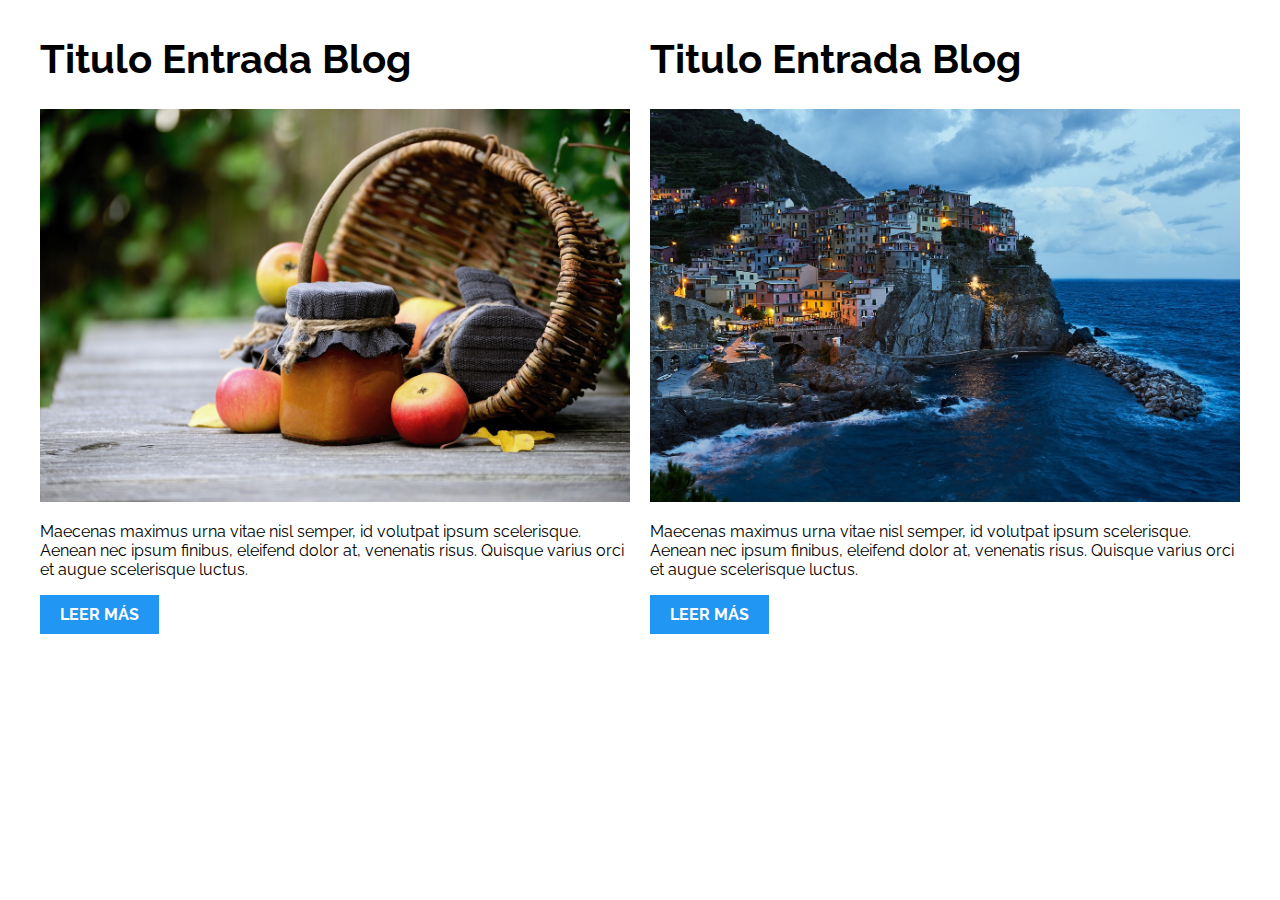
<file: 01-2columnas_iguales_css_grid/index.html>
<!DOCTYPE html>
<html>

<head>
    <meta charset="utf-8">
    <title>Patrones Responsive Web Design - 2 Columnas</title>
    <link rel="stylesheet" href="https://necolas.github.io/normalize.css/8.0.1/normalize.css">
    <link href="https://fonts.googleapis.com/css?family=Raleway:400,700,900" rel="stylesheet">
    <link rel="stylesheet" href="css/styles.css">
    <meta name="viewport" content="width=device-width, initial-scale=1">
</head>

<body>

    <div class="contenedor grid">
        <article class="entrada-blog">
            <h1>Titulo Entrada Blog</h1>
            <img src="img/imagen1.jpg">
            <p>Maecenas maximus urna vitae nisl semper, id volutpat ipsum scelerisque. Aenean nec ipsum finibus, eleifend dolor at, venenatis risus. Quisque varius orci et augue scelerisque luctus.</p>
            <a href="#">Leer más</a>
        </article>
        <article class="entrada-blog">
            <h1>Titulo Entrada Blog</h1>
            <img src="img/imagen2.jpg">
            <p>Maecenas maximus urna vitae nisl semper, id volutpat ipsum scelerisque. Aenean nec ipsum finibus, eleifend dolor at, venenatis risus. Quisque varius orci et augue scelerisque luctus.</p>
            <a href="#">Leer más</a>
        </article>
    </div>

</body>

</html>
</file>
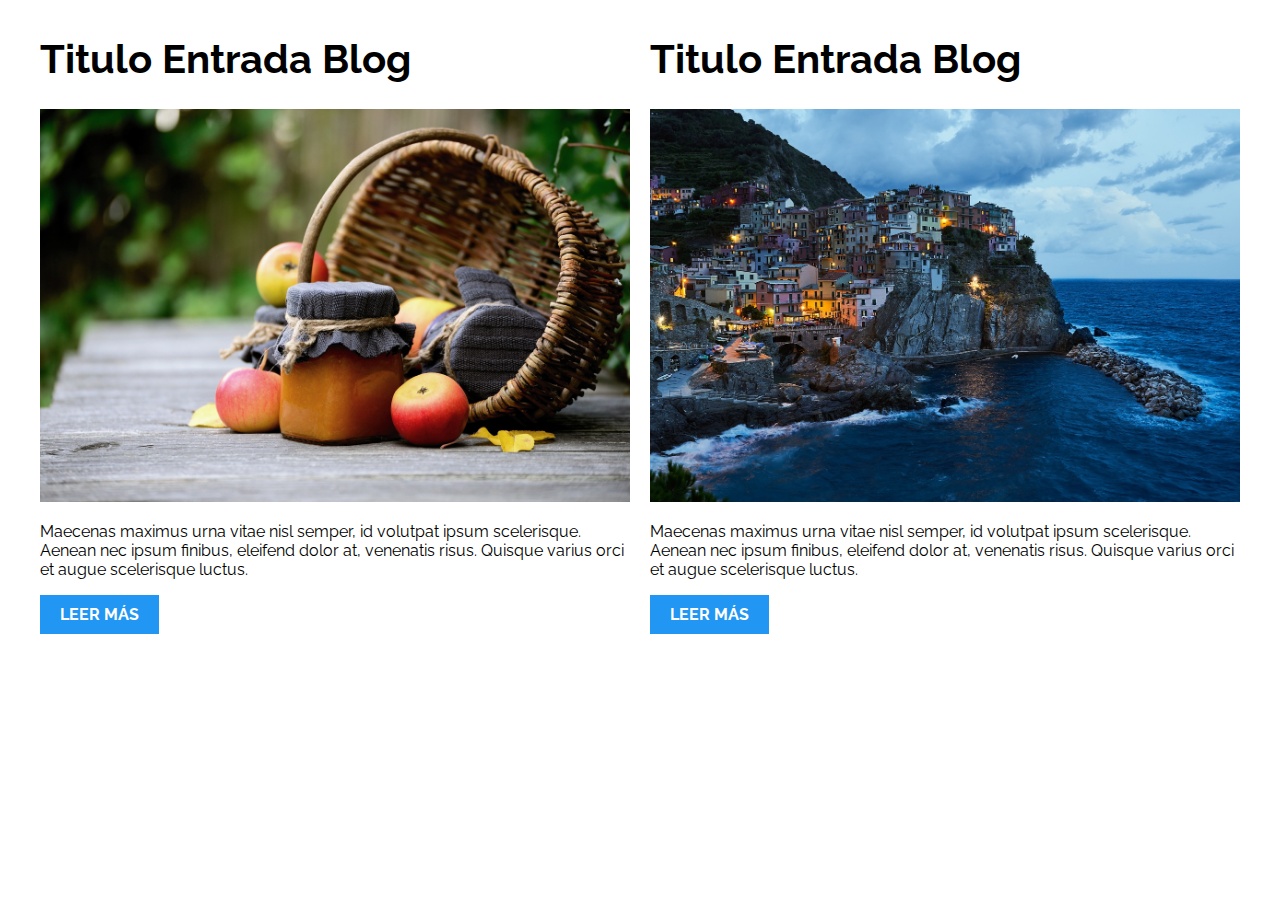
<file: 02-2columnas_iguales_flexbox/index.html>
<!DOCTYPE html>
<html>

<head>
    <meta charset="utf-8">
    <title>Patrones Responsive Web Design - 2 Columnas</title>
    <link rel="stylesheet" href="https://necolas.github.io/normalize.css/8.0.1/normalize.css">
    <link href="https://fonts.googleapis.com/css?family=Raleway:400,700,900" rel="stylesheet">
    <link rel="stylesheet" href="css/styles.css">
    <meta name="viewport" content="width=device-width, initial-scale=1">
</head>

<body>
    <div class="contenedor flex">
        <article class="entrada-blog">
            <h1>Titulo Entrada Blog</h1>
            <img src="img/imagen1.jpg">
            <p>Maecenas maximus urna vitae nisl semper, id volutpat ipsum scelerisque. Aenean nec ipsum finibus, eleifend dolor at, venenatis risus. Quisque varius orci et augue scelerisque luctus.</p>
            <a href="#">Leer más</a>
        </article>
        <article class="entrada-blog">
            <h1>Titulo Entrada Blog</h1>
            <img src="img/imagen2.jpg">
            <p>Maecenas maximus urna vitae nisl semper, id volutpat ipsum scelerisque. Aenean nec ipsum finibus, eleifend dolor at, venenatis risus. Quisque varius orci et augue scelerisque luctus.</p>
            <a href="#">Leer más</a>
        </article>
    </div>

</body>

</html>
</file>
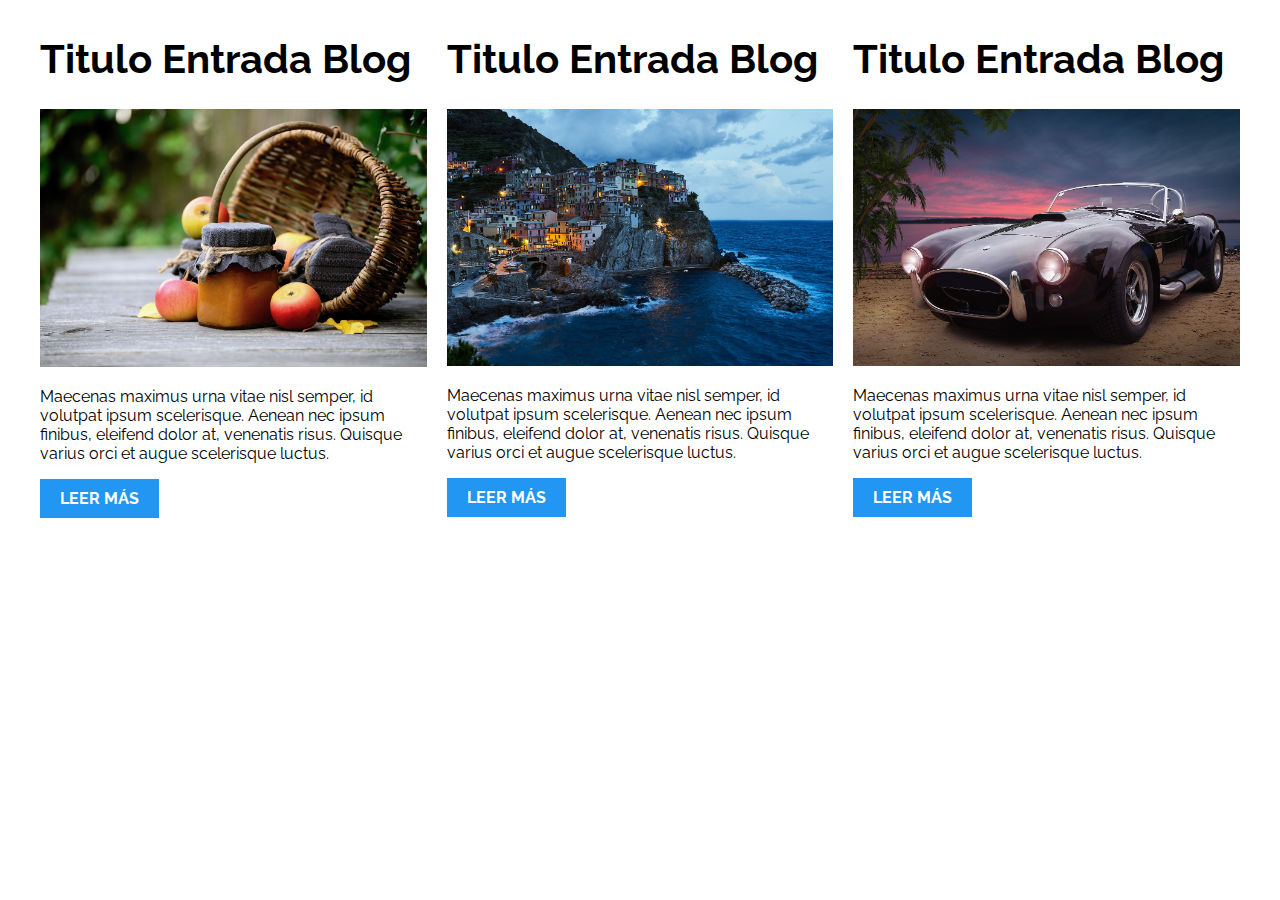
<file: 03-3columnas_iguales_css_grid/index.html>
<!DOCTYPE html>
<html>

<head>
    <meta charset="utf-8">
    <title>Patrones Responsive Web Design - 3 Columnas Iguales</title>
    <link rel="stylesheet" href="https://necolas.github.io/normalize.css/8.0.1/normalize.css">
    <link href="https://fonts.googleapis.com/css?family=Raleway:400,700,900" rel="stylesheet">
    <link rel="stylesheet" href="css/styles.css">
    <meta name="viewport" content="width=device-width, initial-scale=1">
</head>

<body>

    <div class="contenedor grid">
        <article class="entrada-blog">
            <h1>Titulo Entrada Blog</h1>
            <img src="img/imagen1.jpg">
            <p>Maecenas maximus urna vitae nisl semper, id volutpat ipsum scelerisque. Aenean nec ipsum finibus, eleifend dolor at, venenatis risus. Quisque varius orci et augue scelerisque luctus.</p>
            <a href="#">Leer más</a>
        </article>

        <article class="entrada-blog">
            <h1>Titulo Entrada Blog</h1>
            <img src="img/imagen2.jpg">

            <p>Maecenas maximus urna vitae nisl semper, id volutpat ipsum scelerisque. Aenean nec ipsum finibus, eleifend dolor at, venenatis risus. Quisque varius orci et augue scelerisque luctus.</p>
            <a href="#">Leer más</a>
        </article>

        <article class="entrada-blog">
            <h1>Titulo Entrada Blog</h1>
            <img src="img/imagen3.jpg">

            <p>Maecenas maximus urna vitae nisl semper, id volutpat ipsum scelerisque. Aenean nec ipsum finibus, eleifend dolor at, venenatis risus. Quisque varius orci et augue scelerisque luctus.</p>
            <a href="#">Leer más</a>
        </article>
    </div>

</body>

</html>
</file>
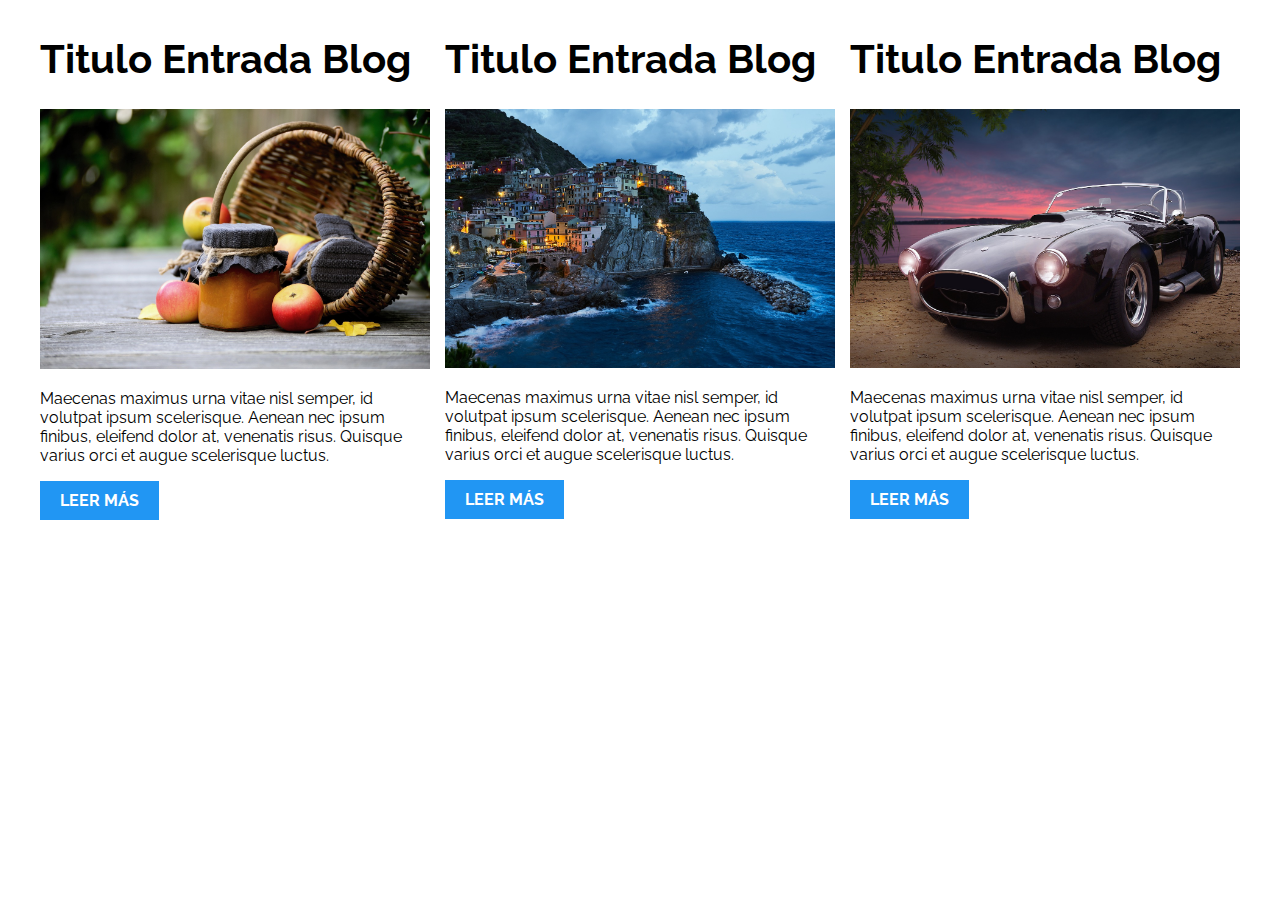
<file: 04-3columnas_iguales_flexbox/index.html>
<!DOCTYPE html>
<html>

<head>
    <meta charset="utf-8">
    <title>Patrones Responsive Web Design - 3 Columnas Iguales</title>
    <link rel="stylesheet" href="https://necolas.github.io/normalize.css/8.0.1/normalize.css">
    <link href="https://fonts.googleapis.com/css?family=Raleway:400,700,900" rel="stylesheet">
    <link rel="stylesheet" href="css/styles.css">
    <meta name="viewport" content="width=device-width, initial-scale=1">
</head>

<body>

    <div class="contenedor flex">
        <article class="entrada-blog">
            <h1>Titulo Entrada Blog</h1>
            <img src="img/imagen1.jpg">
            <p>Maecenas maximus urna vitae nisl semper, id volutpat ipsum scelerisque. Aenean nec ipsum finibus, eleifend dolor at, venenatis risus. Quisque varius orci et augue scelerisque luctus.</p>
            <a href="#">Leer más</a>
        </article>

        <article class="entrada-blog">
            <h1>Titulo Entrada Blog</h1>
            <img src="img/imagen2.jpg">

            <p>Maecenas maximus urna vitae nisl semper, id volutpat ipsum scelerisque. Aenean nec ipsum finibus, eleifend dolor at, venenatis risus. Quisque varius orci et augue scelerisque luctus.</p>
            <a href="#">Leer más</a>
        </article>

        <article class="entrada-blog">
            <h1>Titulo Entrada Blog</h1>
            <img src="img/imagen3.jpg">

            <p>Maecenas maximus urna vitae nisl semper, id volutpat ipsum scelerisque. Aenean nec ipsum finibus, eleifend dolor at, venenatis risus. Quisque varius orci et augue scelerisque luctus.</p>
            <a href="#">Leer más</a>
        </article>
    </div>
</body>

</html>
</file>
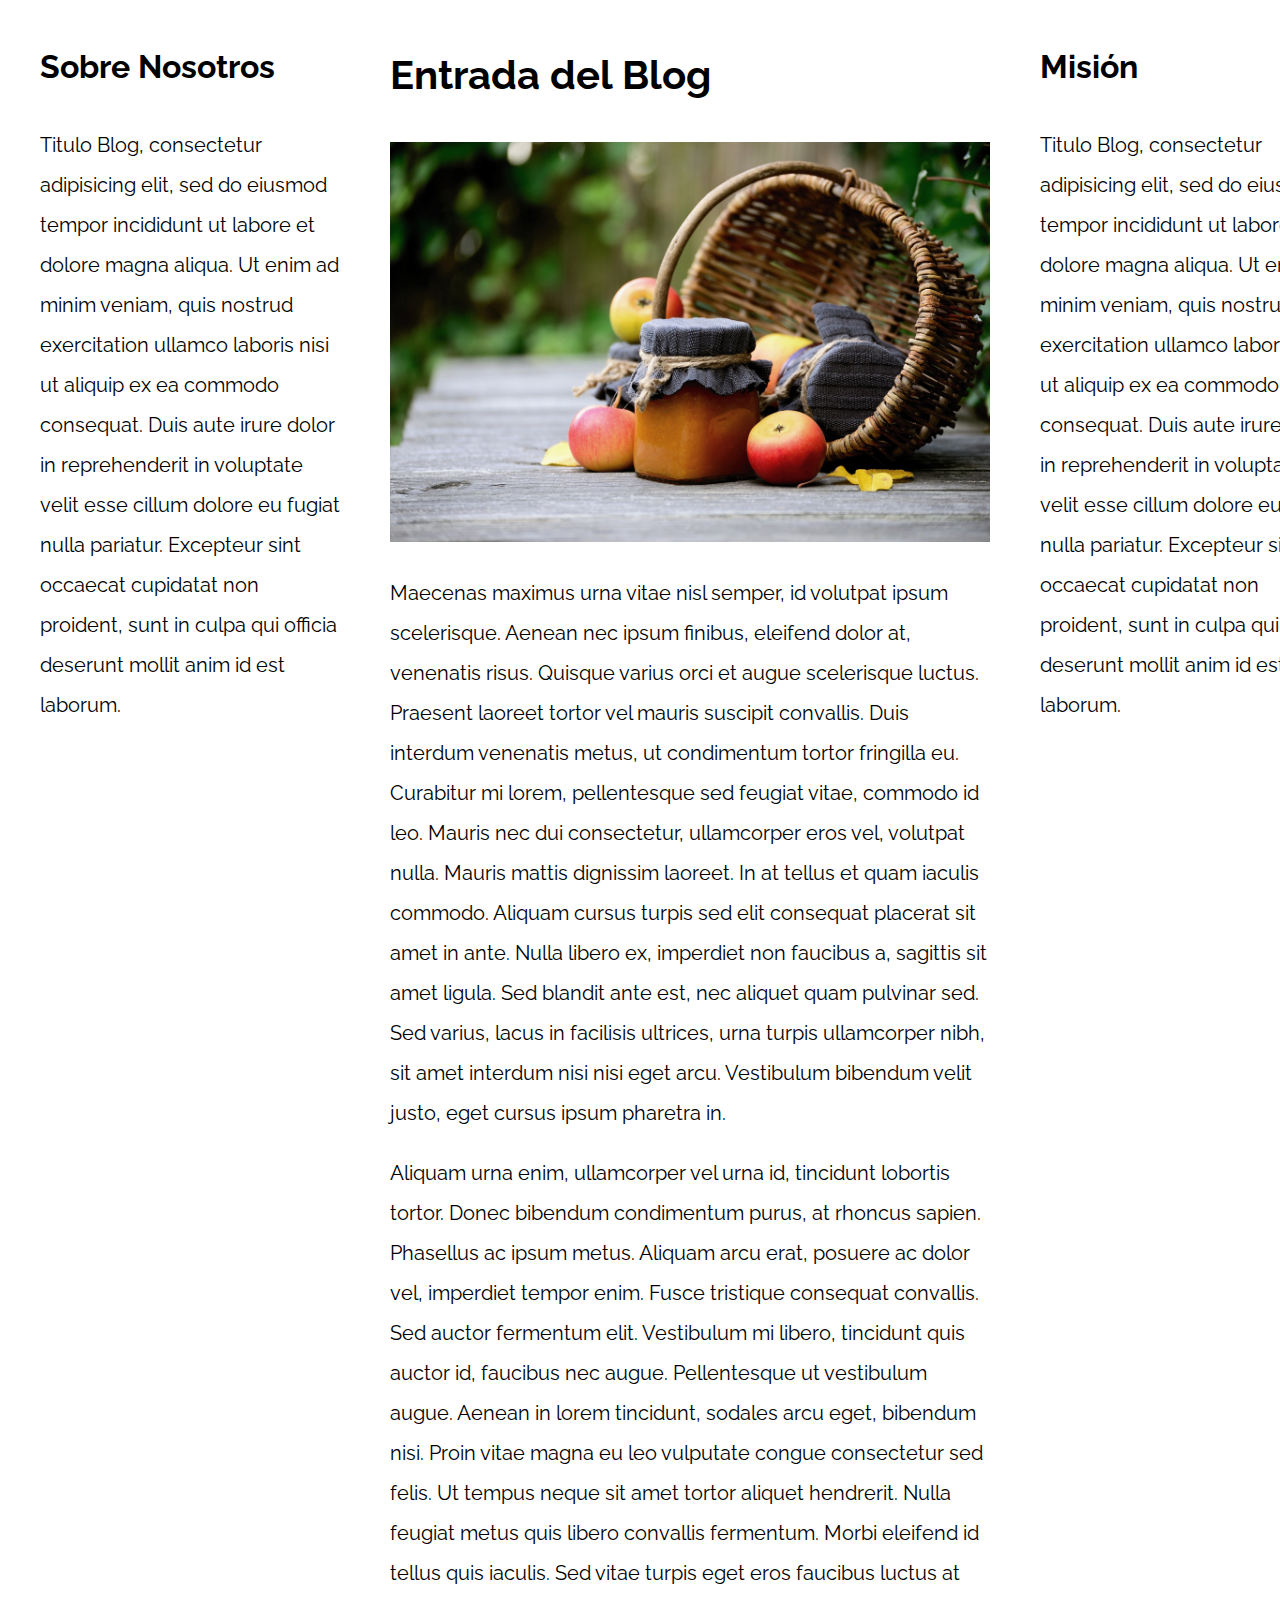
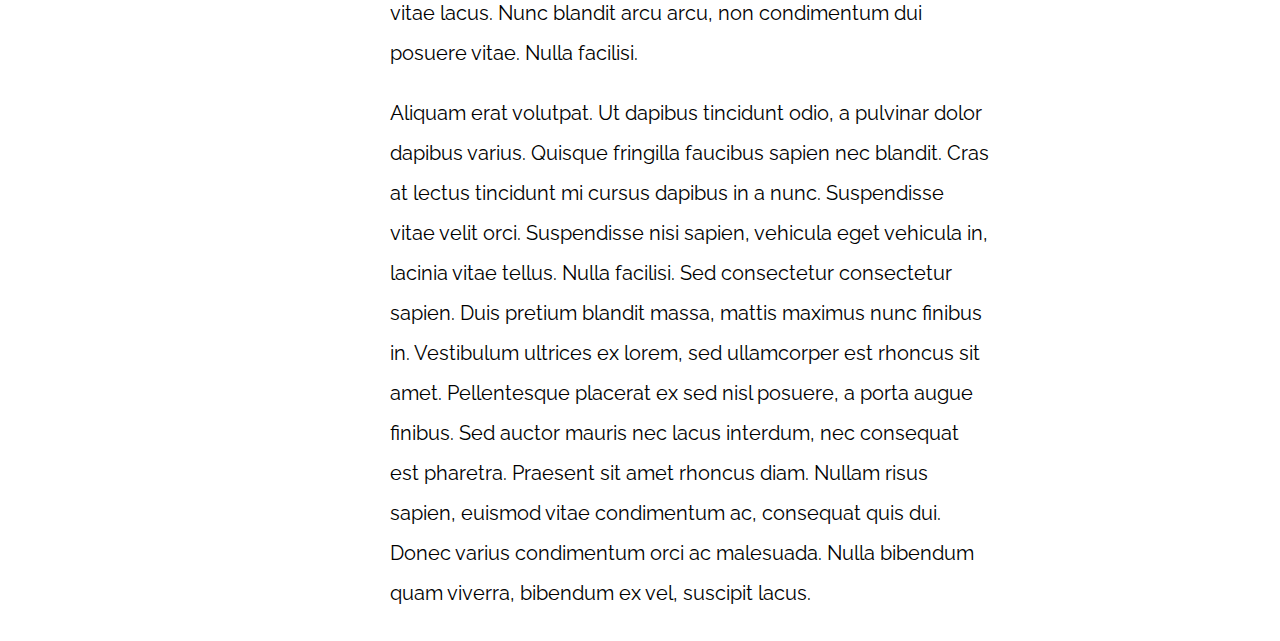
<file: 05-3columnas_css_grid/index.html>
<!DOCTYPE html>
<html>

<head>
    <meta charset="utf-8">
    <title>Patrones Responsive Web Design</title>
    <link rel="stylesheet" href="https://necolas.github.io/normalize.css/8.0.1/normalize.css">
    <link href="https://fonts.googleapis.com/css?family=Raleway:400,700,900" rel="stylesheet">
    <link rel="stylesheet" href="css/styles.css">
    <meta name="viewport" content="width=device-width, initial-scale=1">
</head>

<body>

    <div class="contenedor grid">
        <main class="segundo">
            <article>
                <h1>Entrada del Blog</h1>
                <img src="img/imagen1.jpg">

                <p>Maecenas maximus urna vitae nisl semper, id volutpat ipsum scelerisque. Aenean nec ipsum finibus, eleifend dolor at, venenatis risus. Quisque varius orci et augue scelerisque luctus. Praesent laoreet tortor vel mauris suscipit convallis.
                    Duis interdum venenatis metus, ut condimentum tortor fringilla eu. Curabitur mi lorem, pellentesque sed feugiat vitae, commodo id leo. Mauris nec dui consectetur, ullamcorper eros vel, volutpat nulla. Mauris mattis dignissim laoreet.
                    In at tellus et quam iaculis commodo. Aliquam cursus turpis sed elit consequat placerat sit amet in ante. Nulla libero ex, imperdiet non faucibus a, sagittis sit amet ligula. Sed blandit ante est, nec aliquet quam pulvinar sed. Sed
                    varius, lacus in facilisis ultrices, urna turpis ullamcorper nibh, sit amet interdum nisi nisi eget arcu. Vestibulum bibendum velit justo, eget cursus ipsum pharetra in.</p>

                <p>Aliquam urna enim, ullamcorper vel urna id, tincidunt lobortis tortor. Donec bibendum condimentum purus, at rhoncus sapien. Phasellus ac ipsum metus. Aliquam arcu erat, posuere ac dolor vel, imperdiet tempor enim. Fusce tristique consequat
                    convallis. Sed auctor fermentum elit. Vestibulum mi libero, tincidunt quis auctor id, faucibus nec augue. Pellentesque ut vestibulum augue. Aenean in lorem tincidunt, sodales arcu eget, bibendum nisi. Proin vitae magna eu leo vulputate
                    congue consectetur sed felis. Ut tempus neque sit amet tortor aliquet hendrerit. Nulla feugiat metus quis libero convallis fermentum. Morbi eleifend id tellus quis iaculis. Sed vitae turpis eget eros faucibus luctus at vitae lacus.
                    Nunc blandit arcu arcu, non condimentum dui posuere vitae. Nulla facilisi.</p>

                <p>Aliquam erat volutpat. Ut dapibus tincidunt odio, a pulvinar dolor dapibus varius. Quisque fringilla faucibus sapien nec blandit. Cras at lectus tincidunt mi cursus dapibus in a nunc. Suspendisse vitae velit orci. Suspendisse nisi sapien,
                    vehicula eget vehicula in, lacinia vitae tellus. Nulla facilisi. Sed consectetur consectetur sapien. Duis pretium blandit massa, mattis maximus nunc finibus in. Vestibulum ultrices ex lorem, sed ullamcorper est rhoncus sit amet. Pellentesque
                    placerat ex sed nisl posuere, a porta augue finibus. Sed auctor mauris nec lacus interdum, nec consequat est pharetra. Praesent sit amet rhoncus diam. Nullam risus sapien, euismod vitae condimentum ac, consequat quis dui. Donec varius
                    condimentum orci ac malesuada. Nulla bibendum quam viverra, bibendum ex vel, suscipit lacus.</p>

            </article>
        </main>

        <aside class="primero">
            <h2>Sobre Nosotros</h2>
            <p>Titulo Blog, consectetur adipisicing elit, sed do eiusmod tempor incididunt ut labore et dolore magna aliqua. Ut enim ad minim veniam, quis nostrud exercitation ullamco laboris nisi ut aliquip ex ea commodo consequat. Duis aute irure dolor
                in reprehenderit in voluptate velit esse cillum dolore eu fugiat nulla pariatur. Excepteur sint occaecat cupidatat non proident, sunt in culpa qui officia deserunt mollit anim id est laborum.</p>
        </aside>
        <aside>
            <h2>Misión</h2>
            <p>Titulo Blog, consectetur adipisicing elit, sed do eiusmod tempor incididunt ut labore et dolore magna aliqua. Ut enim ad minim veniam, quis nostrud exercitation ullamco laboris nisi ut aliquip ex ea commodo consequat. Duis aute irure dolor
                in reprehenderit in voluptate velit esse cillum dolore eu fugiat nulla pariatur. Excepteur sint occaecat cupidatat non proident, sunt in culpa qui officia deserunt mollit anim id est laborum.</p>
        </aside>
    </div>

</body>

</html>
</file>
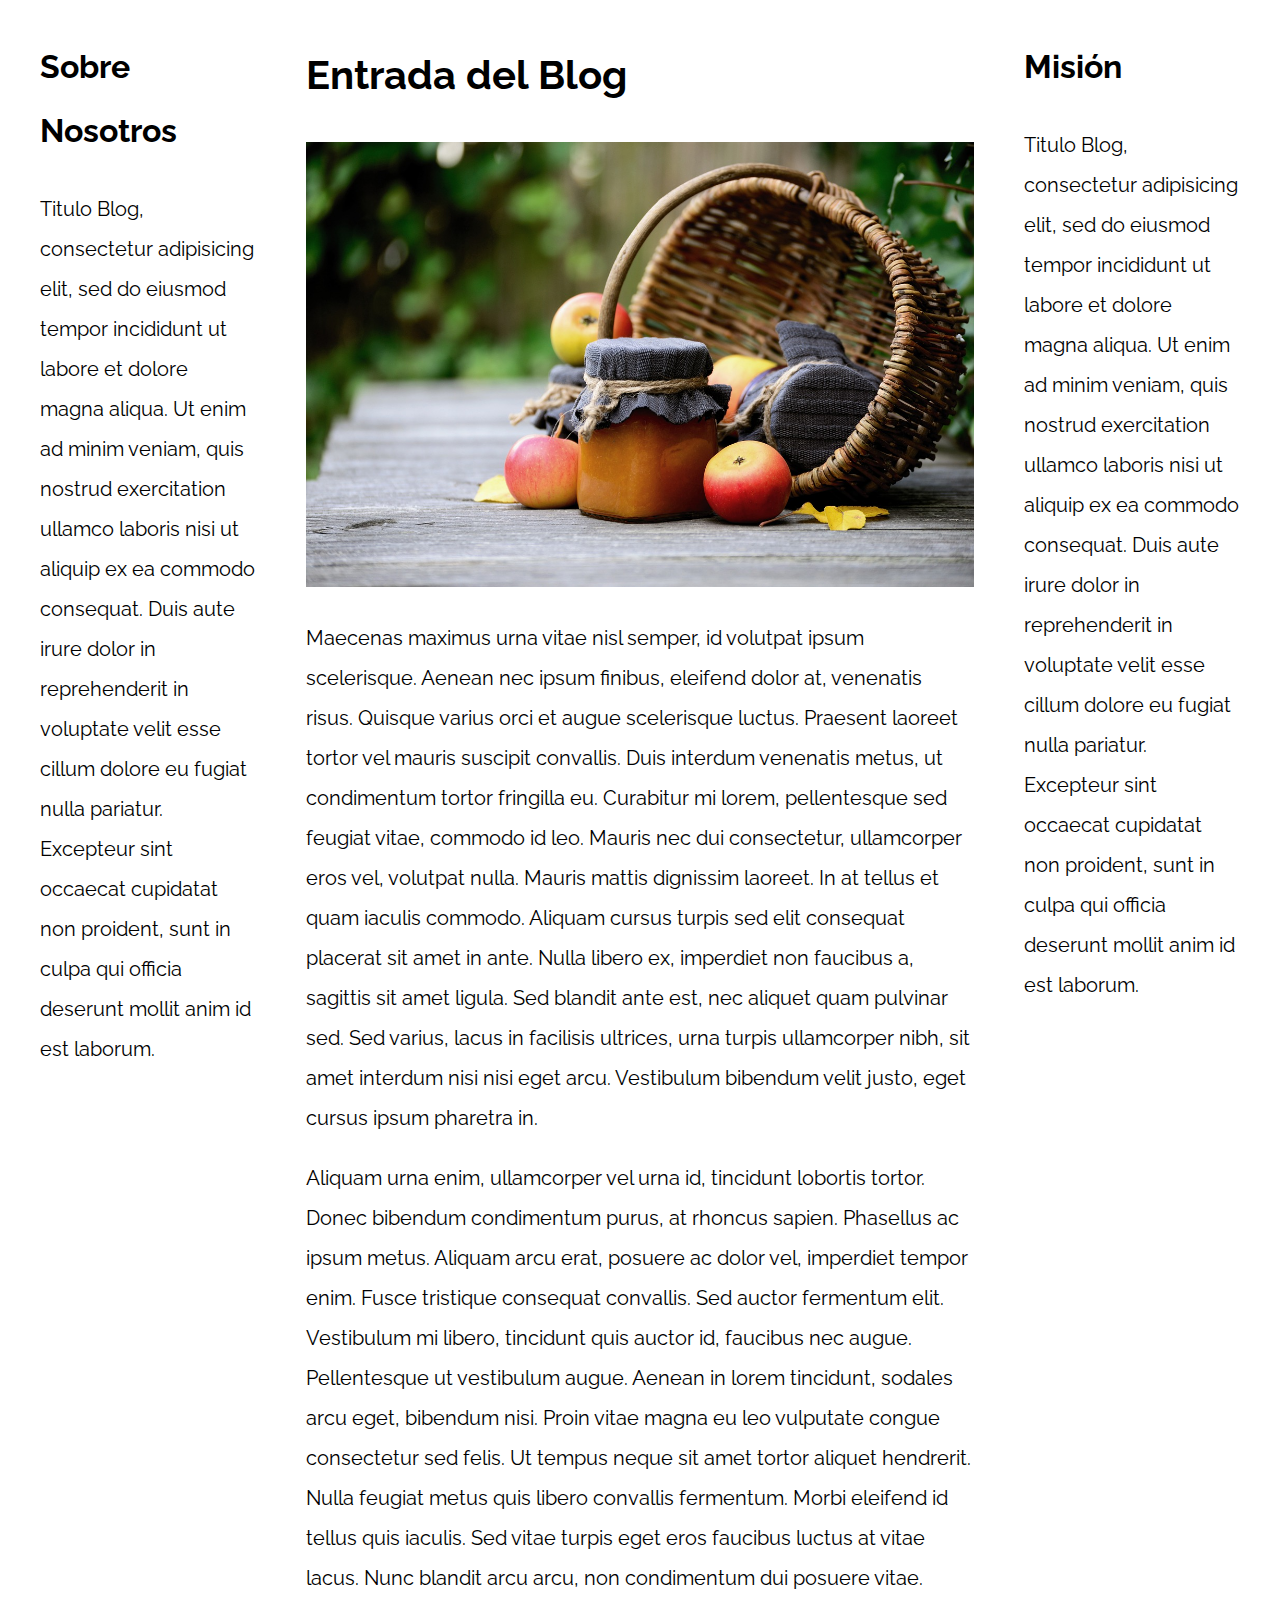
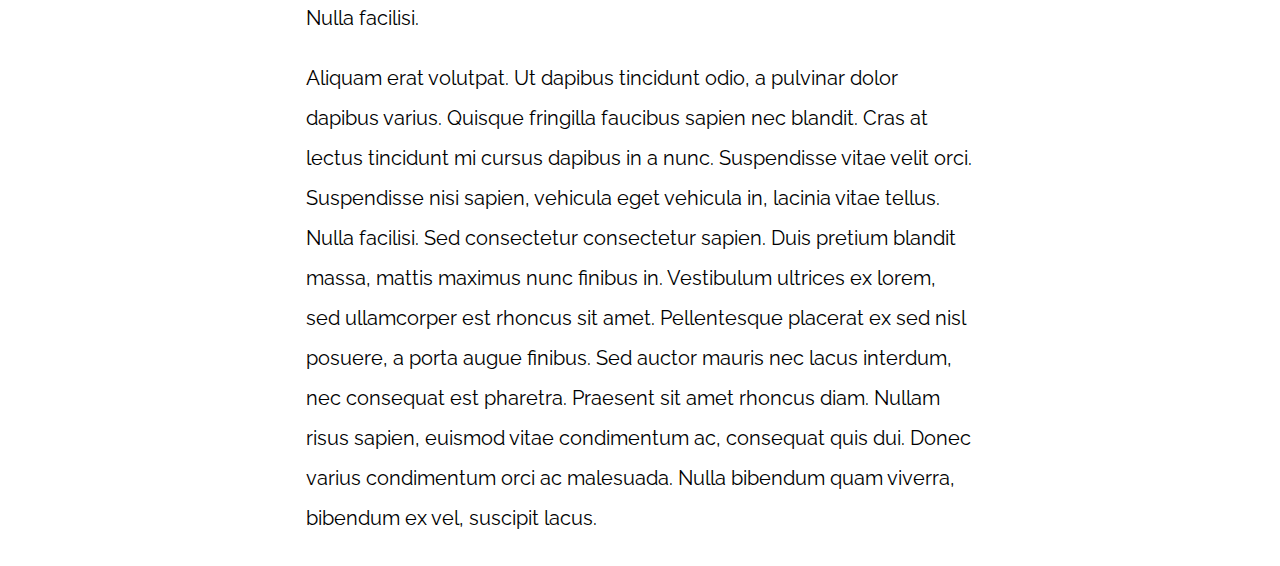
<file: 06-3columnas_flexbox/index.html>
<!DOCTYPE html>
<html>

<head>
    <meta charset="utf-8">
    <title>Patrones Responsive Web Design</title>
    <link rel="stylesheet" href="https://necolas.github.io/normalize.css/8.0.1/normalize.css">
    <link href="https://fonts.googleapis.com/css?family=Raleway:400,700,900" rel="stylesheet">
    <link rel="stylesheet" href="css/styles.css">
    <meta name="viewport" content="width=device-width, initial-scale=1">
</head>

<body>

    <div class="contenedor flex">
        <main class="contenido-principal ">
            <article>
                <h1>Entrada del Blog</h1>
                <img src="img/imagen1.jpg">

                <p>Maecenas maximus urna vitae nisl semper, id volutpat ipsum scelerisque. Aenean nec ipsum finibus, eleifend dolor at, venenatis risus. Quisque varius orci et augue scelerisque luctus. Praesent laoreet tortor vel mauris suscipit convallis.
                    Duis interdum venenatis metus, ut condimentum tortor fringilla eu. Curabitur mi lorem, pellentesque sed feugiat vitae, commodo id leo. Mauris nec dui consectetur, ullamcorper eros vel, volutpat nulla. Mauris mattis dignissim laoreet.
                    In at tellus et quam iaculis commodo. Aliquam cursus turpis sed elit consequat placerat sit amet in ante. Nulla libero ex, imperdiet non faucibus a, sagittis sit amet ligula. Sed blandit ante est, nec aliquet quam pulvinar sed. Sed
                    varius, lacus in facilisis ultrices, urna turpis ullamcorper nibh, sit amet interdum nisi nisi eget arcu. Vestibulum bibendum velit justo, eget cursus ipsum pharetra in.</p>

                <p>Aliquam urna enim, ullamcorper vel urna id, tincidunt lobortis tortor. Donec bibendum condimentum purus, at rhoncus sapien. Phasellus ac ipsum metus. Aliquam arcu erat, posuere ac dolor vel, imperdiet tempor enim. Fusce tristique consequat
                    convallis. Sed auctor fermentum elit. Vestibulum mi libero, tincidunt quis auctor id, faucibus nec augue. Pellentesque ut vestibulum augue. Aenean in lorem tincidunt, sodales arcu eget, bibendum nisi. Proin vitae magna eu leo vulputate
                    congue consectetur sed felis. Ut tempus neque sit amet tortor aliquet hendrerit. Nulla feugiat metus quis libero convallis fermentum. Morbi eleifend id tellus quis iaculis. Sed vitae turpis eget eros faucibus luctus at vitae lacus.
                    Nunc blandit arcu arcu, non condimentum dui posuere vitae. Nulla facilisi.</p>

                <p>Aliquam erat volutpat. Ut dapibus tincidunt odio, a pulvinar dolor dapibus varius. Quisque fringilla faucibus sapien nec blandit. Cras at lectus tincidunt mi cursus dapibus in a nunc. Suspendisse vitae velit orci. Suspendisse nisi sapien,
                    vehicula eget vehicula in, lacinia vitae tellus. Nulla facilisi. Sed consectetur consectetur sapien. Duis pretium blandit massa, mattis maximus nunc finibus in. Vestibulum ultrices ex lorem, sed ullamcorper est rhoncus sit amet. Pellentesque
                    placerat ex sed nisl posuere, a porta augue finibus. Sed auctor mauris nec lacus interdum, nec consequat est pharetra. Praesent sit amet rhoncus diam. Nullam risus sapien, euismod vitae condimentum ac, consequat quis dui. Donec varius
                    condimentum orci ac malesuada. Nulla bibendum quam viverra, bibendum ex vel, suscipit lacus.</p>

            </article>
        </main>

        <aside class="side1 sidebar">
            <h2>Sobre Nosotros</h2>
            <p>Titulo Blog, consectetur adipisicing elit, sed do eiusmod tempor incididunt ut labore et dolore magna aliqua. Ut enim ad minim veniam, quis nostrud exercitation ullamco laboris nisi ut aliquip ex ea commodo consequat. Duis aute irure dolor
                in reprehenderit in voluptate velit esse cillum dolore eu fugiat nulla pariatur. Excepteur sint occaecat cupidatat non proident, sunt in culpa qui officia deserunt mollit anim id est laborum.</p>
        </aside>
        <aside class="side2 sidebar">
            <h2>Misión</h2>
            <p>Titulo Blog, consectetur adipisicing elit, sed do eiusmod tempor incididunt ut labore et dolore magna aliqua. Ut enim ad minim veniam, quis nostrud exercitation ullamco laboris nisi ut aliquip ex ea commodo consequat. Duis aute irure dolor
                in reprehenderit in voluptate velit esse cillum dolore eu fugiat nulla pariatur. Excepteur sint occaecat cupidatat non proident, sunt in culpa qui officia deserunt mollit anim id est laborum.</p>
        </aside>
    </div>

</body>

</html>
</file>
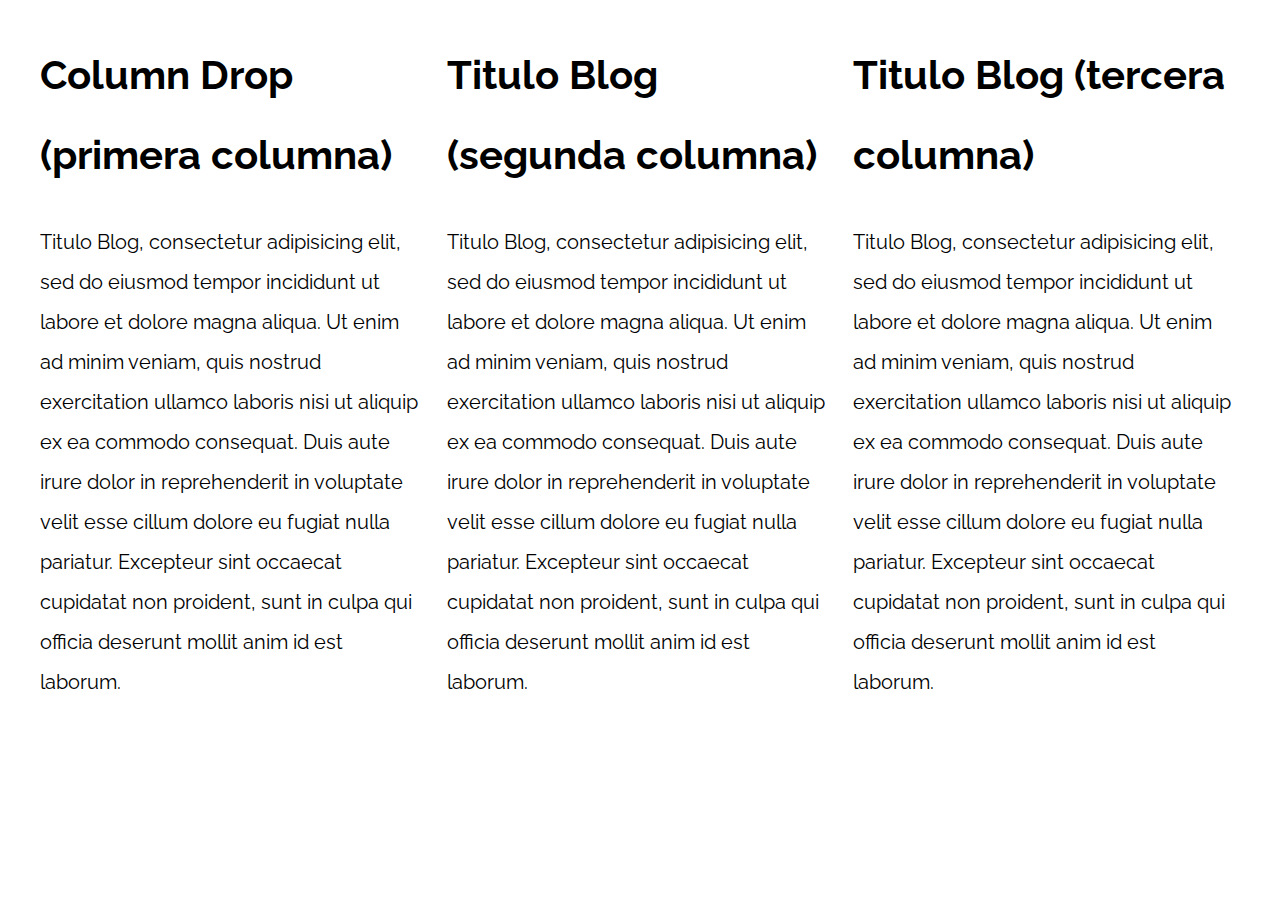
<file: 07-column_drop_css_grid/index.html>
<!DOCTYPE html>
<html>

<head>
    <meta charset="utf-8">
    <title>Patrones Responsive Web Design</title>
    <link rel="stylesheet" href="https://necolas.github.io/normalize.css/8.0.1/normalize.css">
    <link href="https://fonts.googleapis.com/css?family=Raleway:400,700,900" rel="stylesheet">
    <link rel="stylesheet" href="css/styles.css">
    <meta name="viewport" content="width=device-width, initial-scale=1">
</head>

<body>

    <div class="contenedor column-drop-css">
        <main>
            <h1>Column Drop (primera columna)</h1>
            <p>
                Titulo Blog, consectetur adipisicing elit, sed do eiusmod tempor incididunt ut labore et dolore magna aliqua. Ut enim ad minim veniam, quis nostrud exercitation ullamco laboris nisi ut aliquip ex ea commodo consequat. Duis aute irure dolor in reprehenderit
                in voluptate velit esse cillum dolore eu fugiat nulla pariatur. Excepteur sint occaecat cupidatat non proident, sunt in culpa qui officia deserunt mollit anim id est laborum.
            </p>
        </main>

        <aside class="primera">
            <h1>Titulo Blog (segunda columna)</h1>
            <p>
                Titulo Blog, consectetur adipisicing elit, sed do eiusmod tempor incididunt ut labore et dolore magna aliqua. Ut enim ad minim veniam, quis nostrud exercitation ullamco laboris nisi ut aliquip ex ea commodo consequat. Duis aute irure dolor in reprehenderit
                in voluptate velit esse cillum dolore eu fugiat nulla pariatur. Excepteur sint occaecat cupidatat non proident, sunt in culpa qui officia deserunt mollit anim id est laborum.
            </p>
        </aside>

        <aside class="segunda">
            <h1>Titulo Blog (tercera columna)</h1>
            <p>
                Titulo Blog, consectetur adipisicing elit, sed do eiusmod tempor incididunt ut labore et dolore magna aliqua. Ut enim ad minim veniam, quis nostrud exercitation ullamco laboris nisi ut aliquip ex ea commodo consequat. Duis aute irure dolor in reprehenderit
                in voluptate velit esse cillum dolore eu fugiat nulla pariatur. Excepteur sint occaecat cupidatat non proident, sunt in culpa qui officia deserunt mollit anim id est laborum.
            </p>
        </aside>
    </div>

</body>

</html>
</file>
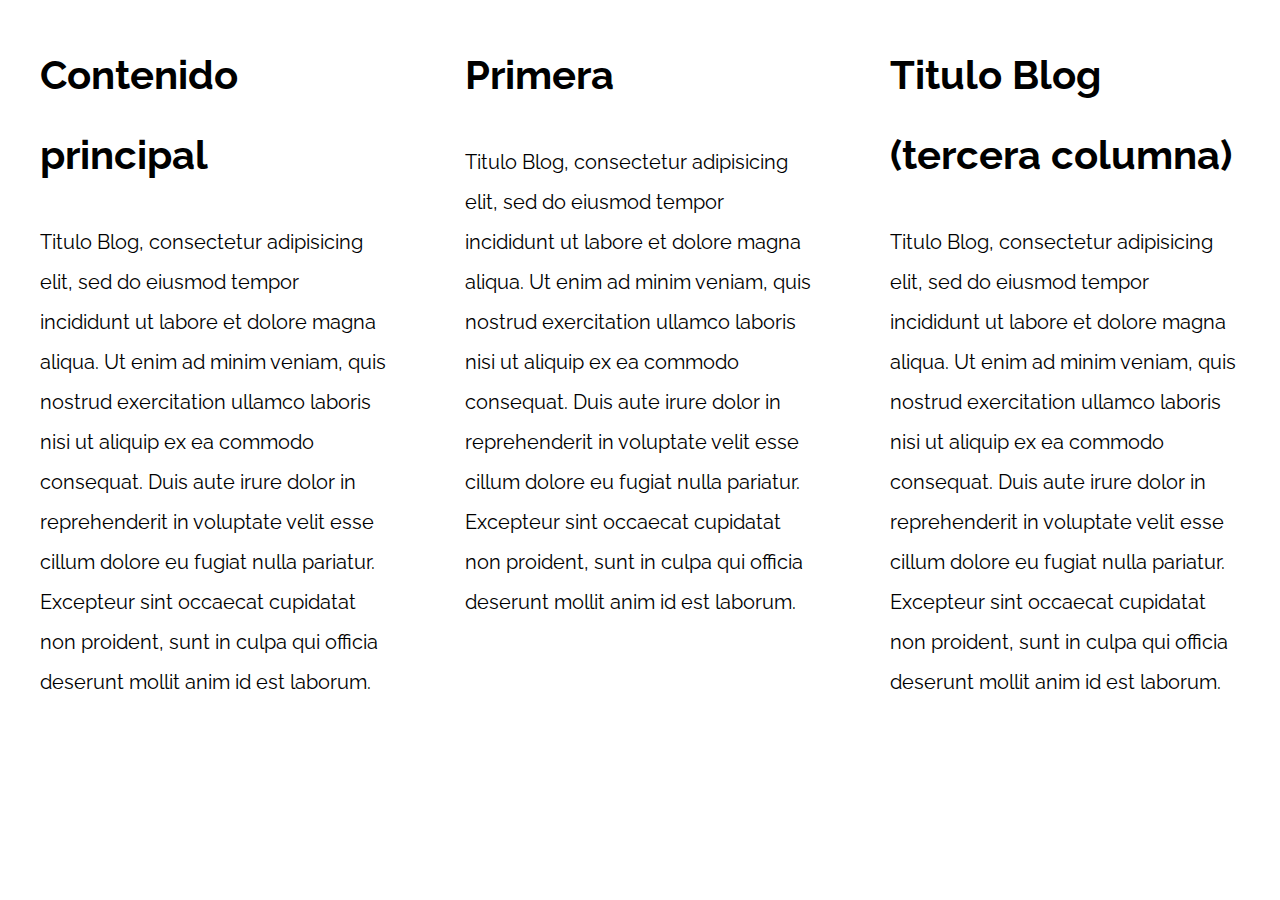
<file: 08-column_drop_flexbox/index.html>
<!DOCTYPE html>
<html>

<head>
    <meta charset="utf-8">
    <title>Patrones Responsive Web Design</title>
    <link rel="stylesheet" href="https://necolas.github.io/normalize.css/8.0.1/normalize.css">
    <link href="https://fonts.googleapis.com/css?family=Raleway:400,700,900" rel="stylesheet">
    <link rel="stylesheet" href="css/styles.css">
    <meta name="viewport" content="width=device-width, initial-scale=1">
</head>

<body>

    <div class="contenedor column-drop-flex">
        <main class="contenido-principal">
            <h1>Contenido principal</h1>
            <p>
                Titulo Blog, consectetur adipisicing elit, sed do eiusmod tempor incididunt ut labore et dolore magna aliqua. Ut enim ad minim veniam, quis nostrud exercitation ullamco laboris nisi ut aliquip ex ea commodo consequat. Duis aute irure dolor in reprehenderit
                in voluptate velit esse cillum dolore eu fugiat nulla pariatur. Excepteur sint occaecat cupidatat non proident, sunt in culpa qui officia deserunt mollit anim id est laborum.
            </p>
        </main>

        <aside class="primera">
            <h1>Primera</h1>
            <p>
                Titulo Blog, consectetur adipisicing elit, sed do eiusmod tempor incididunt ut labore et dolore magna aliqua. Ut enim ad minim veniam, quis nostrud exercitation ullamco laboris nisi ut aliquip ex ea commodo consequat. Duis aute irure dolor in reprehenderit
                in voluptate velit esse cillum dolore eu fugiat nulla pariatur. Excepteur sint occaecat cupidatat non proident, sunt in culpa qui officia deserunt mollit anim id est laborum.
            </p>
        </aside>

        <aside class="segunda">
            <h1>Titulo Blog (tercera columna)</h1>
            <p>
                Titulo Blog, consectetur adipisicing elit, sed do eiusmod tempor incididunt ut labore et dolore magna aliqua. Ut enim ad minim veniam, quis nostrud exercitation ullamco laboris nisi ut aliquip ex ea commodo consequat. Duis aute irure dolor in reprehenderit
                in voluptate velit esse cillum dolore eu fugiat nulla pariatur. Excepteur sint occaecat cupidatat non proident, sunt in culpa qui officia deserunt mollit anim id est laborum.
            </p>
        </aside>
    </div>

</body>

</html>
</file>
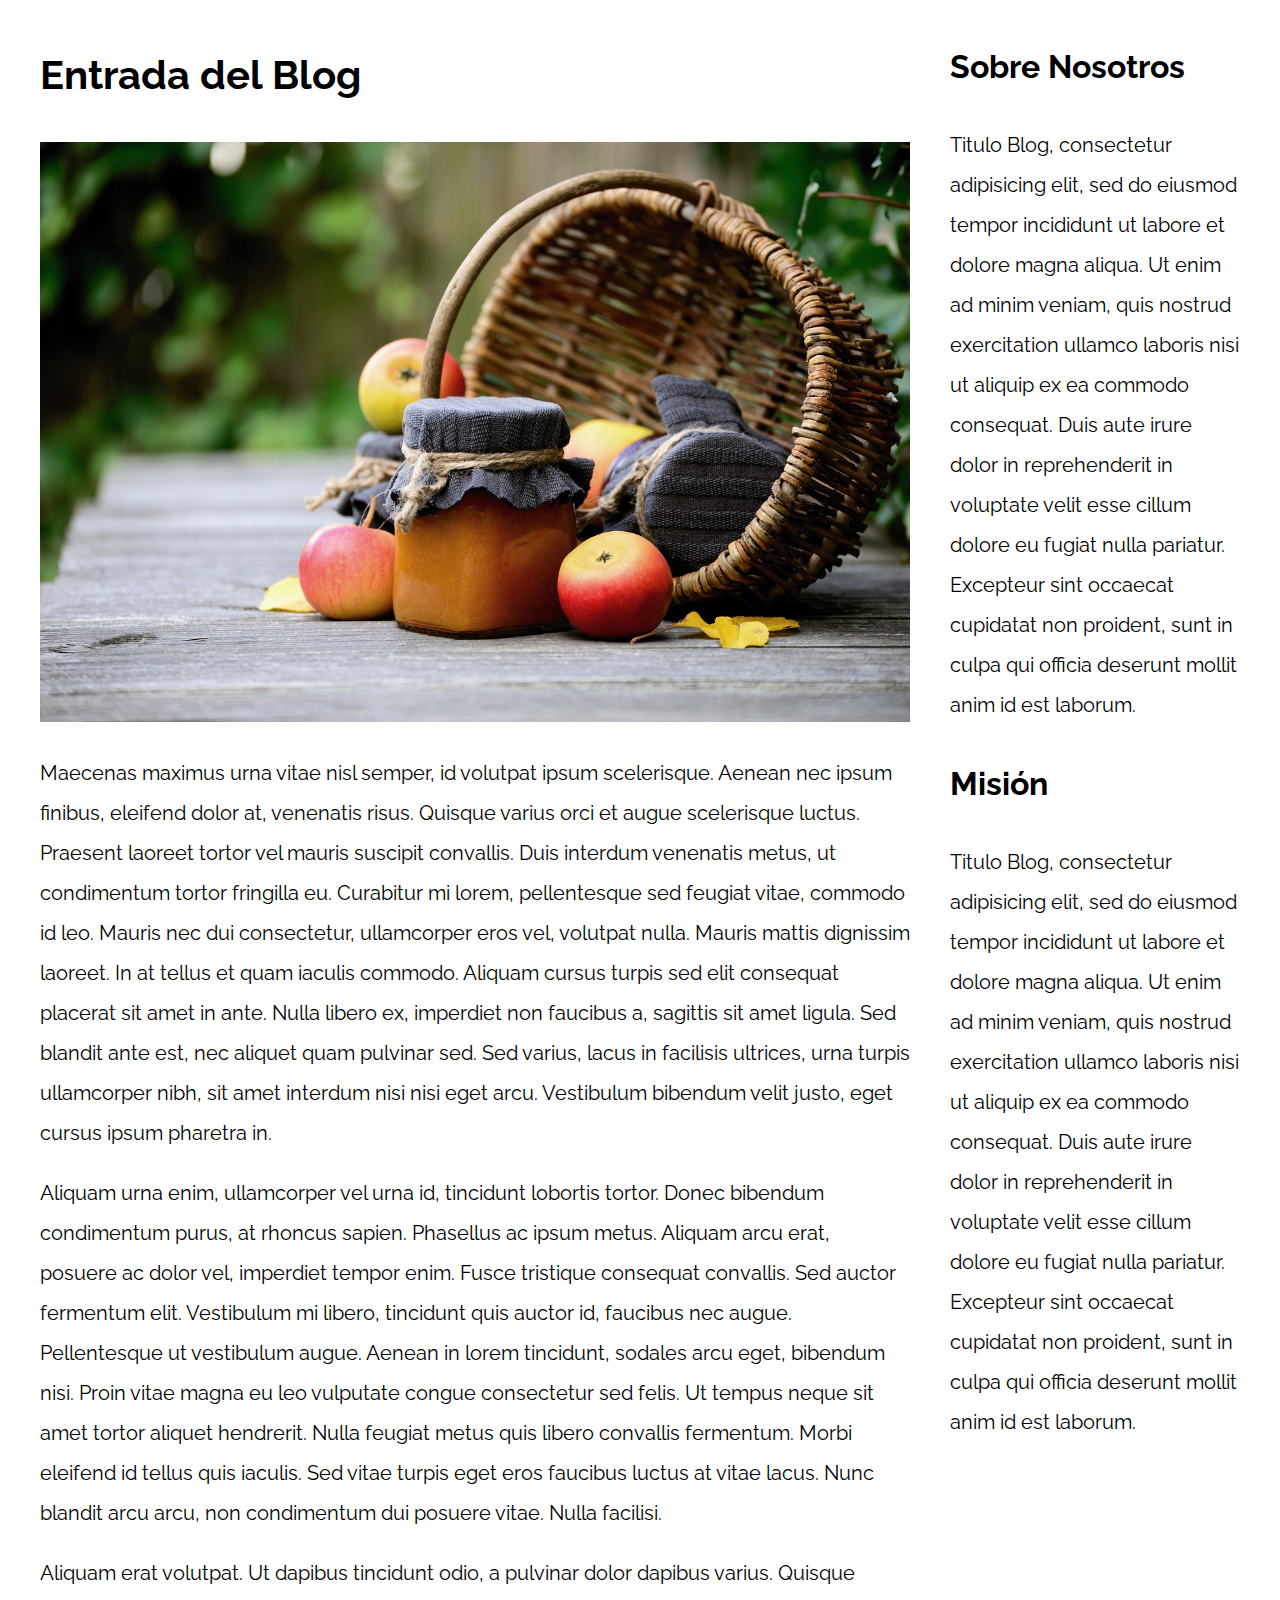
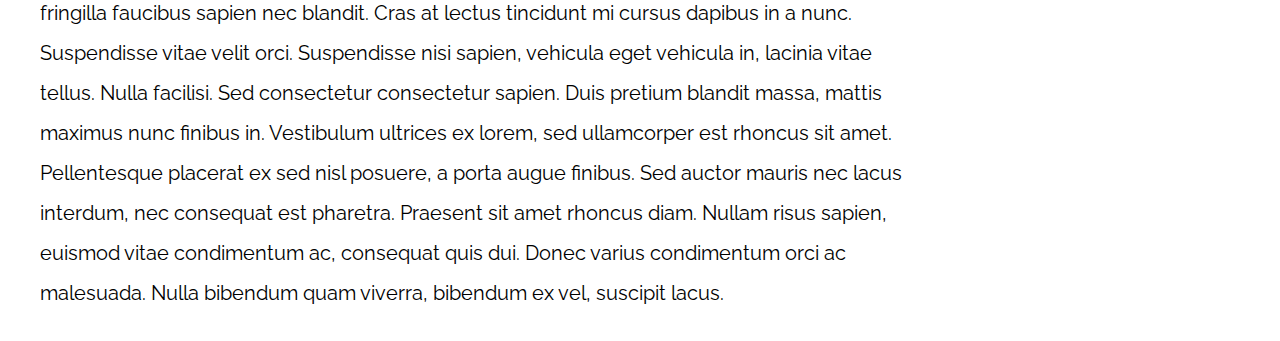
<file: 09-con_sidebar_css_grid/index.html>
<!DOCTYPE html>
<html>

<head>
    <meta charset="utf-8">
    <title>Patrones Responsive Web Design</title>
    <link rel="stylesheet" href="https://necolas.github.io/normalize.css/8.0.1/normalize.css">
    <link href="https://fonts.googleapis.com/css?family=Raleway:400,700,900" rel="stylesheet">
    <link rel="stylesheet" href="css/styles.css">
    <meta name="viewport" content="width=device-width, initial-scale=1">
</head>

<body>

    <div class="contenedor con-sidebar">
        <article>
            <h1>Entrada del Blog</h1>
            <img src="img/imagen1.jpg">

            <p>Maecenas maximus urna vitae nisl semper, id volutpat ipsum scelerisque. Aenean nec ipsum finibus, eleifend dolor at, venenatis risus. Quisque varius orci et augue scelerisque luctus. Praesent laoreet tortor vel mauris suscipit convallis. Duis
                interdum venenatis metus, ut condimentum tortor fringilla eu. Curabitur mi lorem, pellentesque sed feugiat vitae, commodo id leo. Mauris nec dui consectetur, ullamcorper eros vel, volutpat nulla. Mauris mattis dignissim laoreet. In at
                tellus et quam iaculis commodo. Aliquam cursus turpis sed elit consequat placerat sit amet in ante. Nulla libero ex, imperdiet non faucibus a, sagittis sit amet ligula. Sed blandit ante est, nec aliquet quam pulvinar sed. Sed varius, lacus
                in facilisis ultrices, urna turpis ullamcorper nibh, sit amet interdum nisi nisi eget arcu. Vestibulum bibendum velit justo, eget cursus ipsum pharetra in.</p>

            <p>Aliquam urna enim, ullamcorper vel urna id, tincidunt lobortis tortor. Donec bibendum condimentum purus, at rhoncus sapien. Phasellus ac ipsum metus. Aliquam arcu erat, posuere ac dolor vel, imperdiet tempor enim. Fusce tristique consequat
                convallis. Sed auctor fermentum elit. Vestibulum mi libero, tincidunt quis auctor id, faucibus nec augue. Pellentesque ut vestibulum augue. Aenean in lorem tincidunt, sodales arcu eget, bibendum nisi. Proin vitae magna eu leo vulputate
                congue consectetur sed felis. Ut tempus neque sit amet tortor aliquet hendrerit. Nulla feugiat metus quis libero convallis fermentum. Morbi eleifend id tellus quis iaculis. Sed vitae turpis eget eros faucibus luctus at vitae lacus. Nunc
                blandit arcu arcu, non condimentum dui posuere vitae. Nulla facilisi.</p>

            <p>Aliquam erat volutpat. Ut dapibus tincidunt odio, a pulvinar dolor dapibus varius. Quisque fringilla faucibus sapien nec blandit. Cras at lectus tincidunt mi cursus dapibus in a nunc. Suspendisse vitae velit orci. Suspendisse nisi sapien,
                vehicula eget vehicula in, lacinia vitae tellus. Nulla facilisi. Sed consectetur consectetur sapien. Duis pretium blandit massa, mattis maximus nunc finibus in. Vestibulum ultrices ex lorem, sed ullamcorper est rhoncus sit amet. Pellentesque
                placerat ex sed nisl posuere, a porta augue finibus. Sed auctor mauris nec lacus interdum, nec consequat est pharetra. Praesent sit amet rhoncus diam. Nullam risus sapien, euismod vitae condimentum ac, consequat quis dui. Donec varius
                condimentum orci ac malesuada. Nulla bibendum quam viverra, bibendum ex vel, suscipit lacus.</p>
        </article>
        <aside>
            <h2>Sobre Nosotros</h2>
            <p>Titulo Blog, consectetur adipisicing elit, sed do eiusmod tempor incididunt ut labore et dolore magna aliqua. Ut enim ad minim veniam, quis nostrud exercitation ullamco laboris nisi ut aliquip ex ea commodo consequat. Duis aute irure dolor
                in reprehenderit in voluptate velit esse cillum dolore eu fugiat nulla pariatur. Excepteur sint occaecat cupidatat non proident, sunt in culpa qui officia deserunt mollit anim id est laborum.</p>


            <h2>Misión</h2>
            <p>Titulo Blog, consectetur adipisicing elit, sed do eiusmod tempor incididunt ut labore et dolore magna aliqua. Ut enim ad minim veniam, quis nostrud exercitation ullamco laboris nisi ut aliquip ex ea commodo consequat. Duis aute irure dolor
                in reprehenderit in voluptate velit esse cillum dolore eu fugiat nulla pariatur. Excepteur sint occaecat cupidatat non proident, sunt in culpa qui officia deserunt mollit anim id est laborum.</p>
        </aside>
    </div>

</body>

</html>
</file>
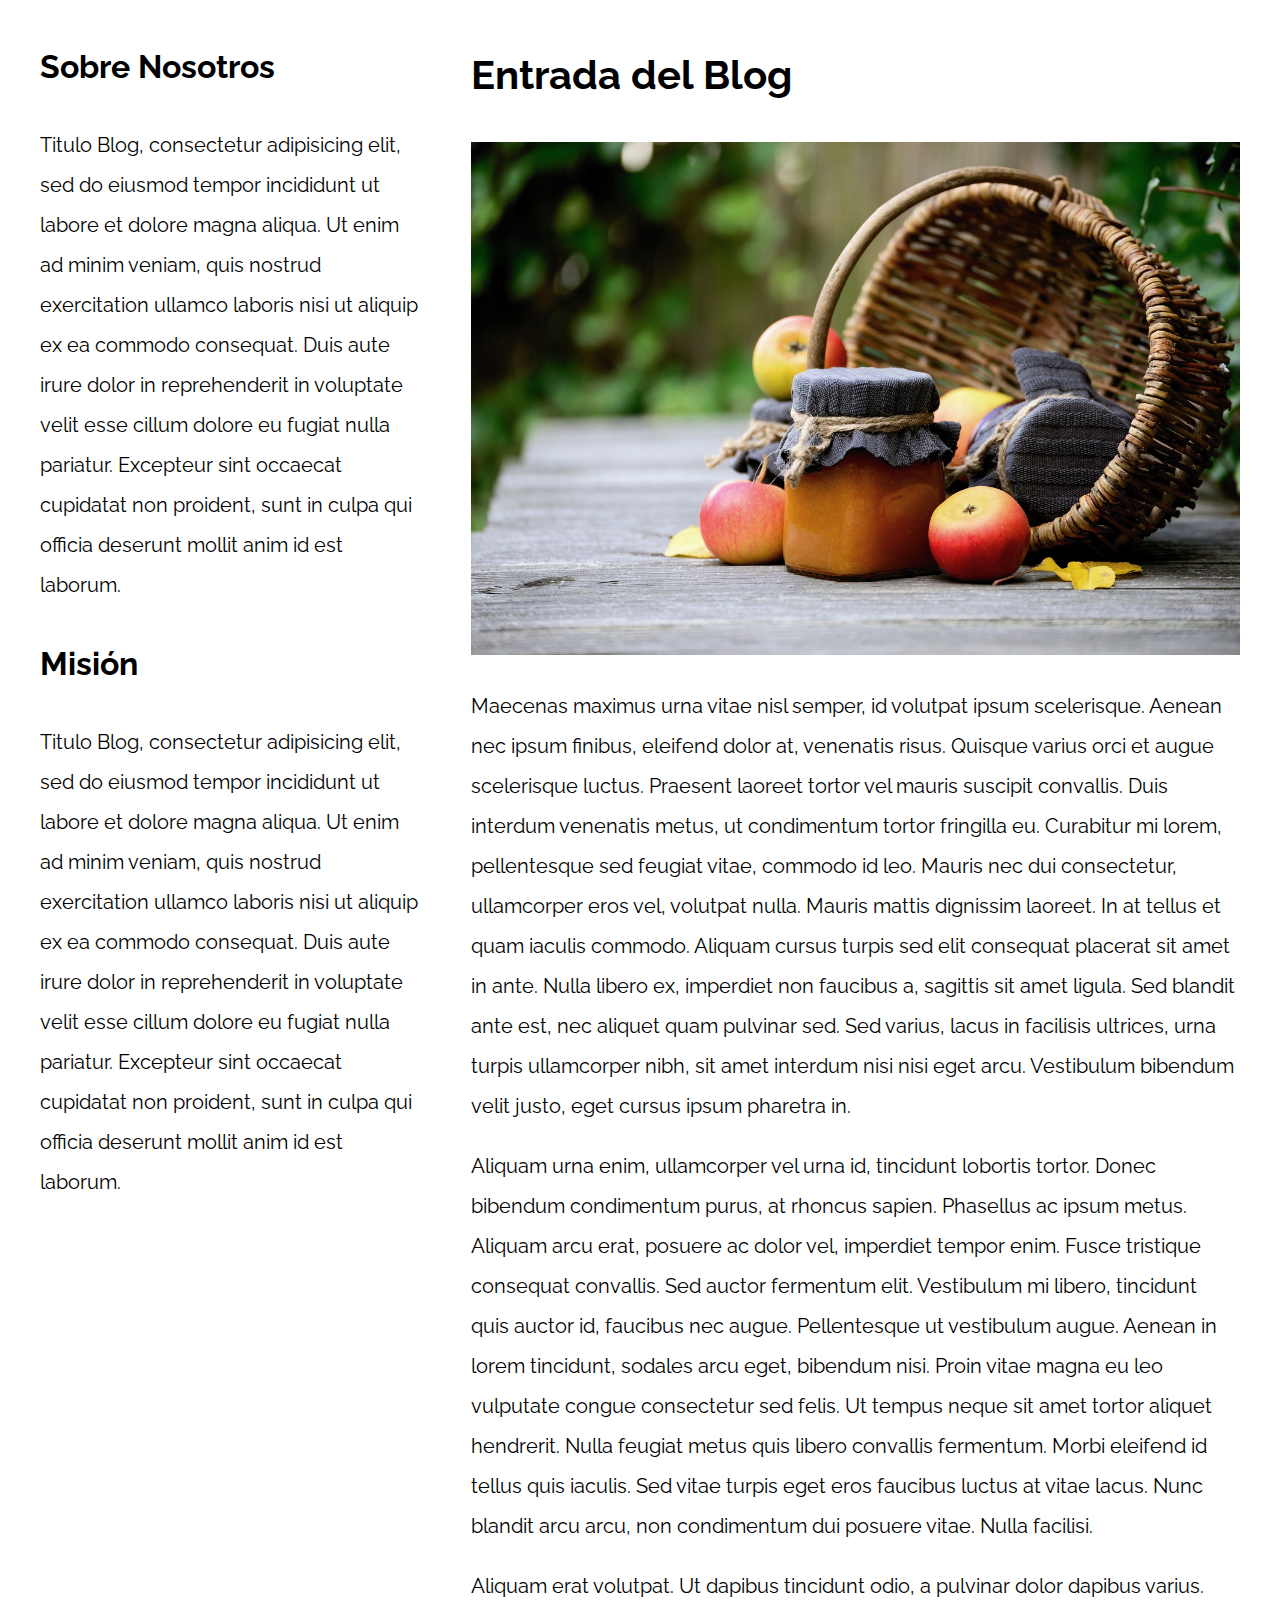
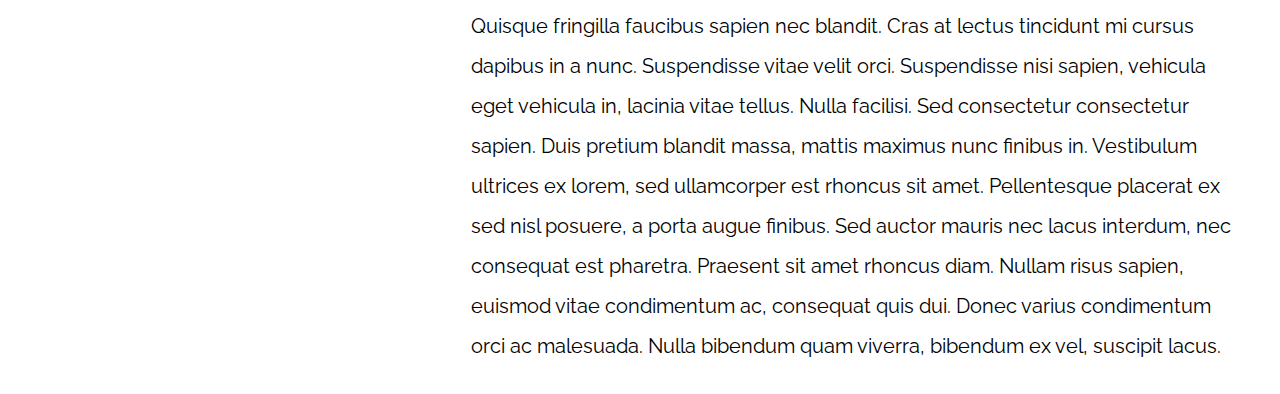
<file: 10-con_sidebar_flexbox/index.html>
<!DOCTYPE html>
<html>

<head>
    <meta charset="utf-8">
    <title>Patrones Responsive Web Design</title>
    <link rel="stylesheet" href="https://necolas.github.io/normalize.css/8.0.1/normalize.css">
    <link href="https://fonts.googleapis.com/css?family=Raleway:400,700,900" rel="stylesheet">
    <link rel="stylesheet" href="css/styles.css">
    <meta name="viewport" content="width=device-width, initial-scale=1">
</head>

<body>

    <div class="contenedor flex">
        <article>
            <h1>Entrada del Blog</h1>
            <img src="img/imagen1.jpg">

            <p>Maecenas maximus urna vitae nisl semper, id volutpat ipsum scelerisque. Aenean nec ipsum finibus, eleifend dolor at, venenatis risus. Quisque varius orci et augue scelerisque luctus. Praesent laoreet tortor vel mauris suscipit convallis. Duis
                interdum venenatis metus, ut condimentum tortor fringilla eu. Curabitur mi lorem, pellentesque sed feugiat vitae, commodo id leo. Mauris nec dui consectetur, ullamcorper eros vel, volutpat nulla. Mauris mattis dignissim laoreet. In at
                tellus et quam iaculis commodo. Aliquam cursus turpis sed elit consequat placerat sit amet in ante. Nulla libero ex, imperdiet non faucibus a, sagittis sit amet ligula. Sed blandit ante est, nec aliquet quam pulvinar sed. Sed varius, lacus
                in facilisis ultrices, urna turpis ullamcorper nibh, sit amet interdum nisi nisi eget arcu. Vestibulum bibendum velit justo, eget cursus ipsum pharetra in.</p>

            <p>Aliquam urna enim, ullamcorper vel urna id, tincidunt lobortis tortor. Donec bibendum condimentum purus, at rhoncus sapien. Phasellus ac ipsum metus. Aliquam arcu erat, posuere ac dolor vel, imperdiet tempor enim. Fusce tristique consequat
                convallis. Sed auctor fermentum elit. Vestibulum mi libero, tincidunt quis auctor id, faucibus nec augue. Pellentesque ut vestibulum augue. Aenean in lorem tincidunt, sodales arcu eget, bibendum nisi. Proin vitae magna eu leo vulputate
                congue consectetur sed felis. Ut tempus neque sit amet tortor aliquet hendrerit. Nulla feugiat metus quis libero convallis fermentum. Morbi eleifend id tellus quis iaculis. Sed vitae turpis eget eros faucibus luctus at vitae lacus. Nunc
                blandit arcu arcu, non condimentum dui posuere vitae. Nulla facilisi.</p>

            <p>Aliquam erat volutpat. Ut dapibus tincidunt odio, a pulvinar dolor dapibus varius. Quisque fringilla faucibus sapien nec blandit. Cras at lectus tincidunt mi cursus dapibus in a nunc. Suspendisse vitae velit orci. Suspendisse nisi sapien,
                vehicula eget vehicula in, lacinia vitae tellus. Nulla facilisi. Sed consectetur consectetur sapien. Duis pretium blandit massa, mattis maximus nunc finibus in. Vestibulum ultrices ex lorem, sed ullamcorper est rhoncus sit amet. Pellentesque
                placerat ex sed nisl posuere, a porta augue finibus. Sed auctor mauris nec lacus interdum, nec consequat est pharetra. Praesent sit amet rhoncus diam. Nullam risus sapien, euismod vitae condimentum ac, consequat quis dui. Donec varius
                condimentum orci ac malesuada. Nulla bibendum quam viverra, bibendum ex vel, suscipit lacus.</p>
        </article>
        <aside class="aside">
            <h2>Sobre Nosotros</h2>
            <p>Titulo Blog, consectetur adipisicing elit, sed do eiusmod tempor incididunt ut labore et dolore magna aliqua. Ut enim ad minim veniam, quis nostrud exercitation ullamco laboris nisi ut aliquip ex ea commodo consequat. Duis aute irure dolor
                in reprehenderit in voluptate velit esse cillum dolore eu fugiat nulla pariatur. Excepteur sint occaecat cupidatat non proident, sunt in culpa qui officia deserunt mollit anim id est laborum.</p>


            <h2>Misión</h2>
            <p>Titulo Blog, consectetur adipisicing elit, sed do eiusmod tempor incididunt ut labore et dolore magna aliqua. Ut enim ad minim veniam, quis nostrud exercitation ullamco laboris nisi ut aliquip ex ea commodo consequat. Duis aute irure dolor
                in reprehenderit in voluptate velit esse cillum dolore eu fugiat nulla pariatur. Excepteur sint occaecat cupidatat non proident, sunt in culpa qui officia deserunt mollit anim id est laborum.</p>
        </aside>
    </div>

</body>

</html>
</file>
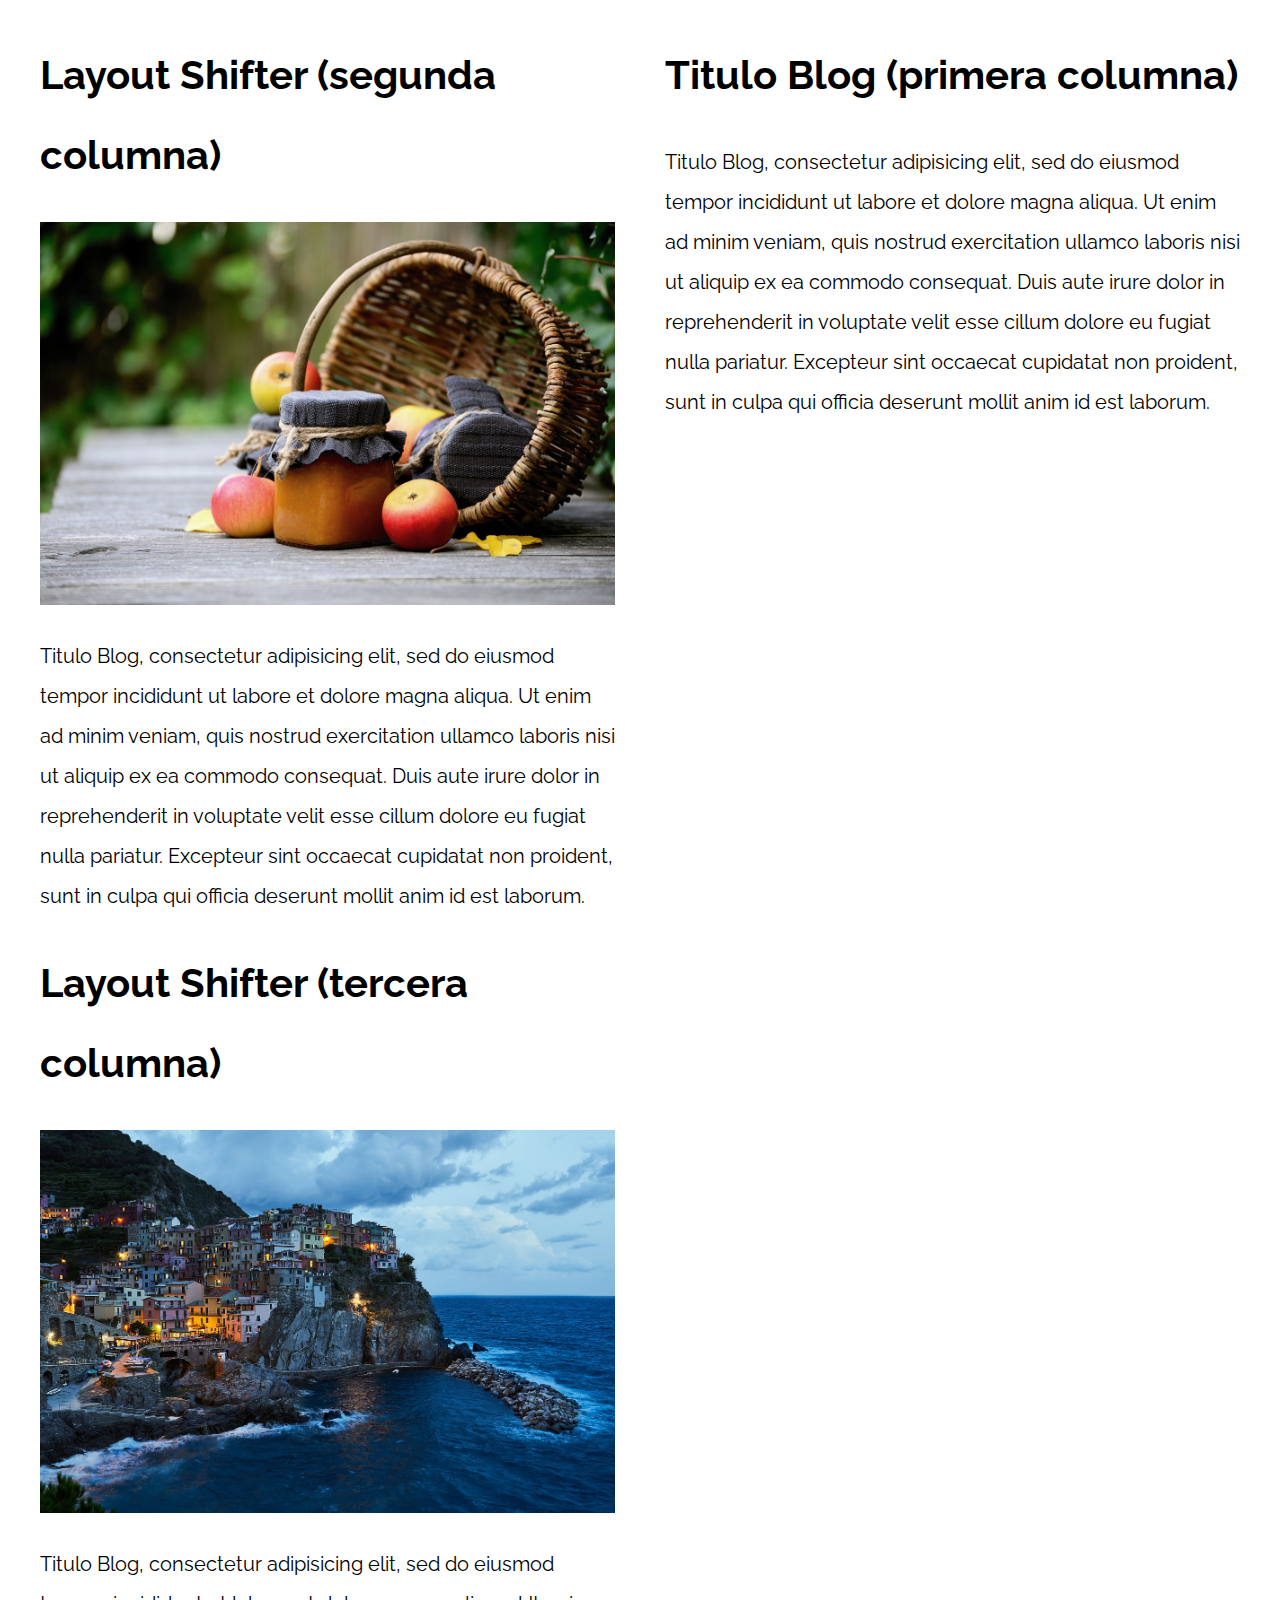
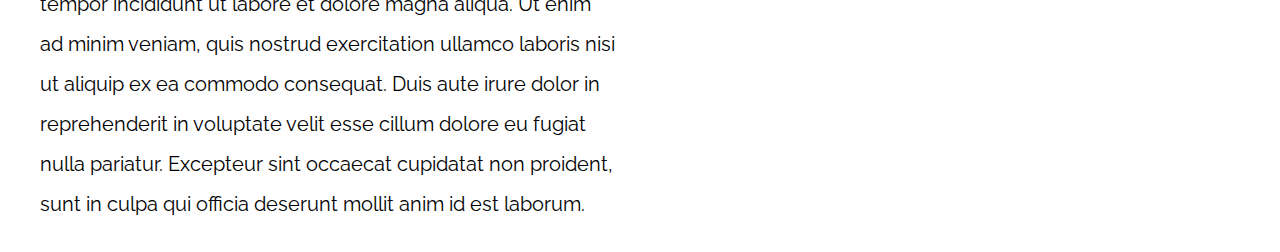
<file: 11-layout_shifter_css_grid/index.html>
<!DOCTYPE html>
<html>

<head>
    <meta charset="utf-8">
    <title>Patrones Responsive Web Design</title>
    <link rel="stylesheet" href="https://necolas.github.io/normalize.css/8.0.1/normalize.css">
    <link href="https://fonts.googleapis.com/css?family=Raleway:400,700,900" rel="stylesheet">
    <link rel="stylesheet" href="css/styles.css">
    <meta name="viewport" content="width=device-width, initial-scale=1">
</head>

<body>

    <div class="contenedor layout-shifter">
        <aside class="sidebar">
            <h1>Titulo Blog (primera columna)</h1>
            <p>
                Titulo Blog, consectetur adipisicing elit, sed do eiusmod tempor incididunt ut labore et dolore magna aliqua. Ut enim ad minim veniam, quis nostrud exercitation ullamco laboris nisi ut aliquip ex ea commodo consequat. Duis aute irure dolor in reprehenderit
                in voluptate velit esse cillum dolore eu fugiat nulla pariatur. Excepteur sint occaecat cupidatat non proident, sunt in culpa qui officia deserunt mollit anim id est laborum.
            </p>
        </aside>

        <main class="contenido-principal">
            <article class="entrada-blog">
                <h1>Layout Shifter (segunda columna)</h1>
                <img src="img/imagen1.jpg">
                <p>
                    Titulo Blog, consectetur adipisicing elit, sed do eiusmod tempor incididunt ut labore et dolore magna aliqua. Ut enim ad minim veniam, quis nostrud exercitation ullamco laboris nisi ut aliquip ex ea commodo consequat. Duis aute irure dolor in reprehenderit
                    in voluptate velit esse cillum dolore eu fugiat nulla pariatur. Excepteur sint occaecat cupidatat non proident, sunt in culpa qui officia deserunt mollit anim id est laborum.
                </p>
            </article>

            <article class="entrada-blog">
                <h1>Layout Shifter (tercera columna)</h1>
                <img src="img/imagen2.jpg">
                <p>
                    Titulo Blog, consectetur adipisicing elit, sed do eiusmod tempor incididunt ut labore et dolore magna aliqua. Ut enim ad minim veniam, quis nostrud exercitation ullamco laboris nisi ut aliquip ex ea commodo consequat. Duis aute irure dolor in reprehenderit
                    in voluptate velit esse cillum dolore eu fugiat nulla pariatur. Excepteur sint occaecat cupidatat non proident, sunt in culpa qui officia deserunt mollit anim id est laborum.
                </p>
            </article>
        </main>
    </div>

</body>

</html>
</file>
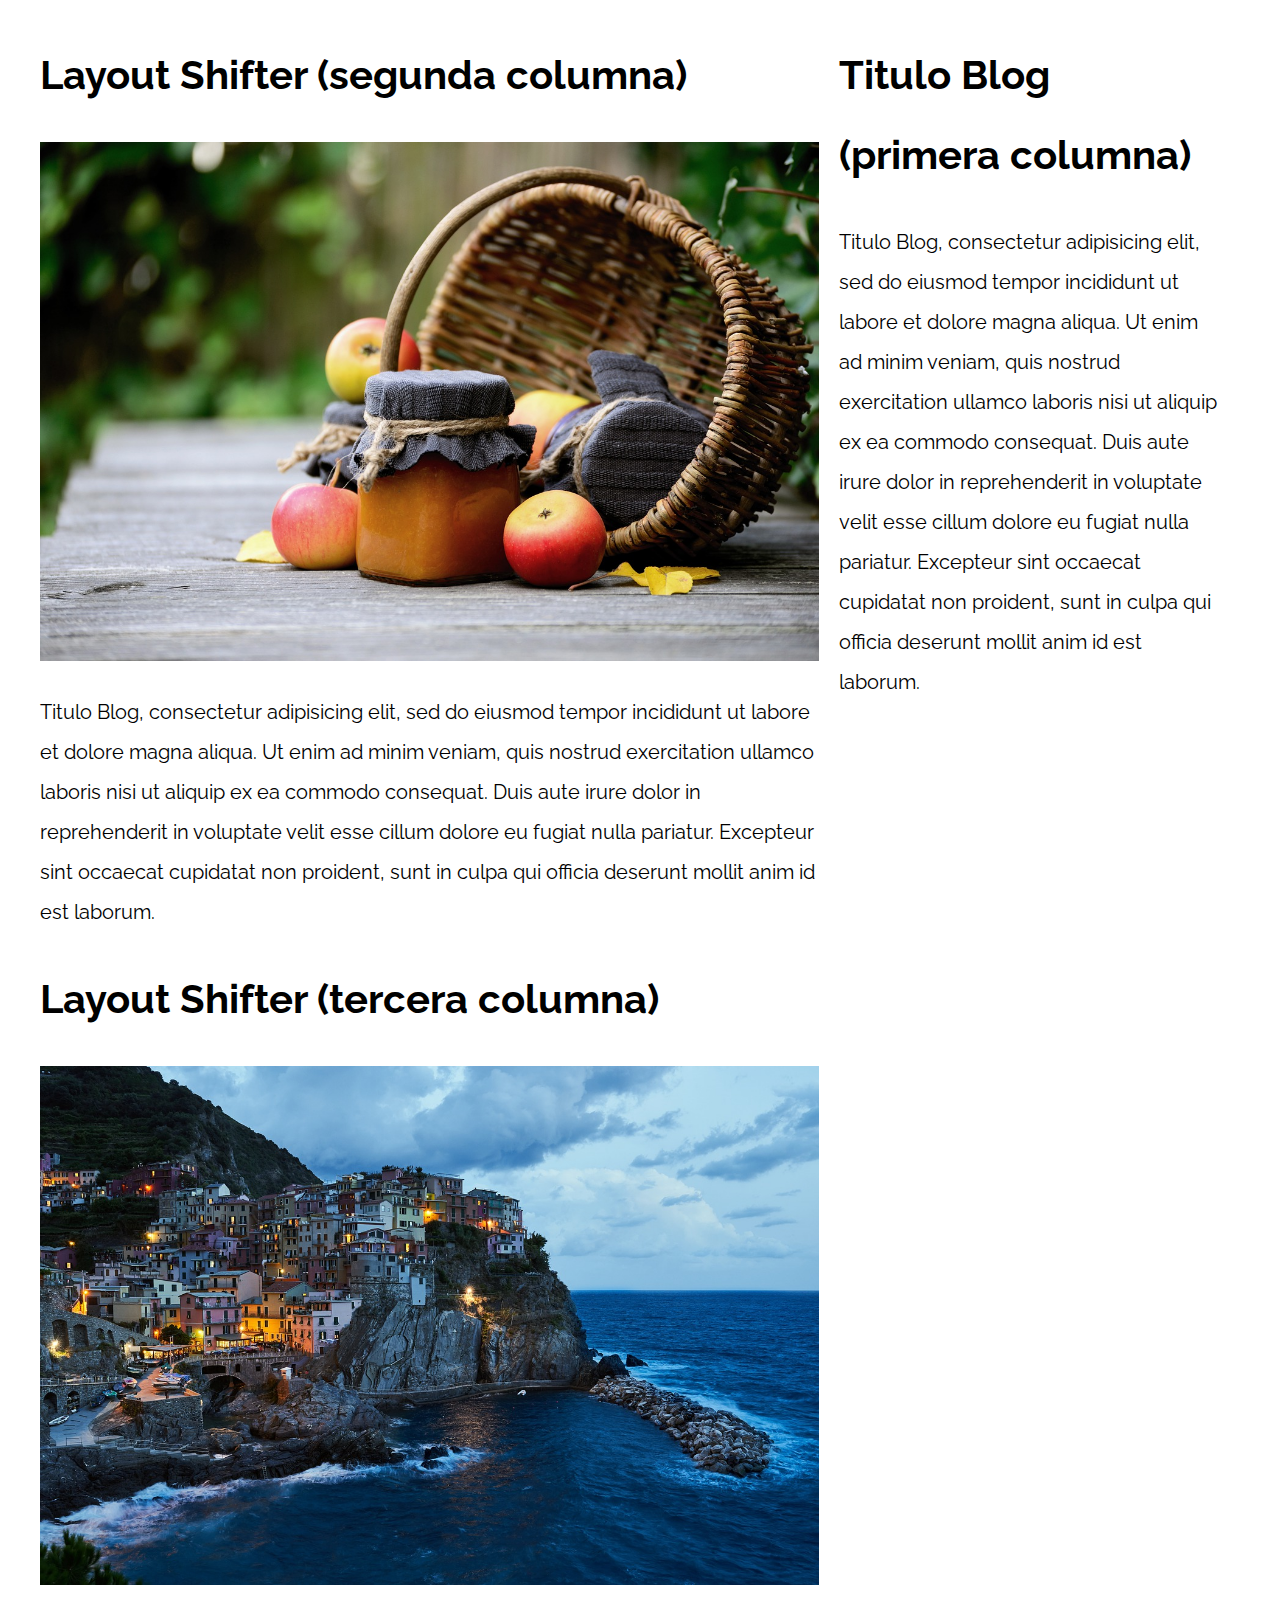
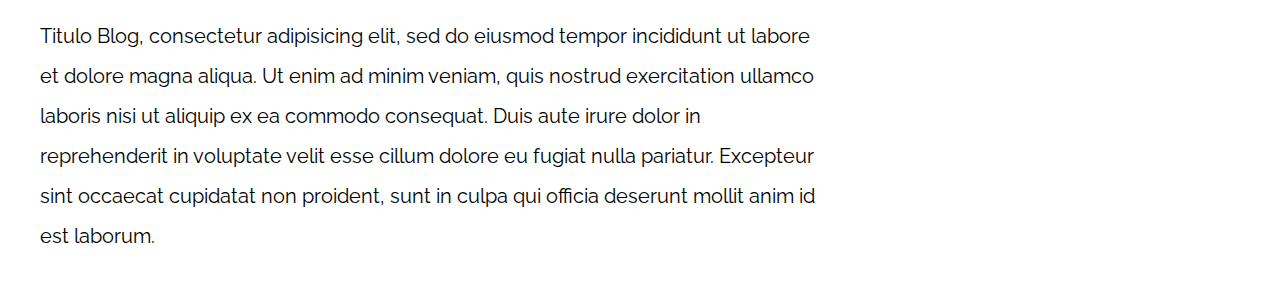
<file: 12-layout_shifter_flexbox/index.html>
<!DOCTYPE html>
<html>

<head>
    <meta charset="utf-8">
    <title>Patrones Responsive Web Design</title>
    <link rel="stylesheet" href="https://necolas.github.io/normalize.css/8.0.1/normalize.css">
    <link href="https://fonts.googleapis.com/css?family=Raleway:400,700,900" rel="stylesheet">
    <link rel="stylesheet" href="css/styles.css">
    <meta name="viewport" content="width=device-width, initial-scale=1">
</head>

<body>

    <div class="contenedor flex">
        <aside class="sidebar">
            <h1>Titulo Blog (primera columna)</h1>
            <p>
                Titulo Blog, consectetur adipisicing elit, sed do eiusmod tempor incididunt ut labore et dolore magna aliqua. Ut enim ad minim veniam, quis nostrud exercitation ullamco laboris nisi ut aliquip ex ea commodo consequat. Duis aute irure dolor in reprehenderit
                in voluptate velit esse cillum dolore eu fugiat nulla pariatur. Excepteur sint occaecat cupidatat non proident, sunt in culpa qui officia deserunt mollit anim id est laborum.
            </p>
        </aside>

        <main class="contenido">
            <article class="entrada-blog">
                <h1>Layout Shifter (segunda columna)</h1>
                <img src="img/imagen1.jpg">
                <p>
                    Titulo Blog, consectetur adipisicing elit, sed do eiusmod tempor incididunt ut labore et dolore magna aliqua. Ut enim ad minim veniam, quis nostrud exercitation ullamco laboris nisi ut aliquip ex ea commodo consequat. Duis aute irure dolor in reprehenderit
                    in voluptate velit esse cillum dolore eu fugiat nulla pariatur. Excepteur sint occaecat cupidatat non proident, sunt in culpa qui officia deserunt mollit anim id est laborum.
                </p>
            </article>

            <article class="entrada-blog">
                <h1>Layout Shifter (tercera columna)</h1>
                <img src="img/imagen2.jpg">
                <p>
                    Titulo Blog, consectetur adipisicing elit, sed do eiusmod tempor incididunt ut labore et dolore magna aliqua. Ut enim ad minim veniam, quis nostrud exercitation ullamco laboris nisi ut aliquip ex ea commodo consequat. Duis aute irure dolor in reprehenderit
                    in voluptate velit esse cillum dolore eu fugiat nulla pariatur. Excepteur sint occaecat cupidatat non proident, sunt in culpa qui officia deserunt mollit anim id est laborum.
                </p>
            </article>
        </main>
    </div>

</body>

</html>
</file>
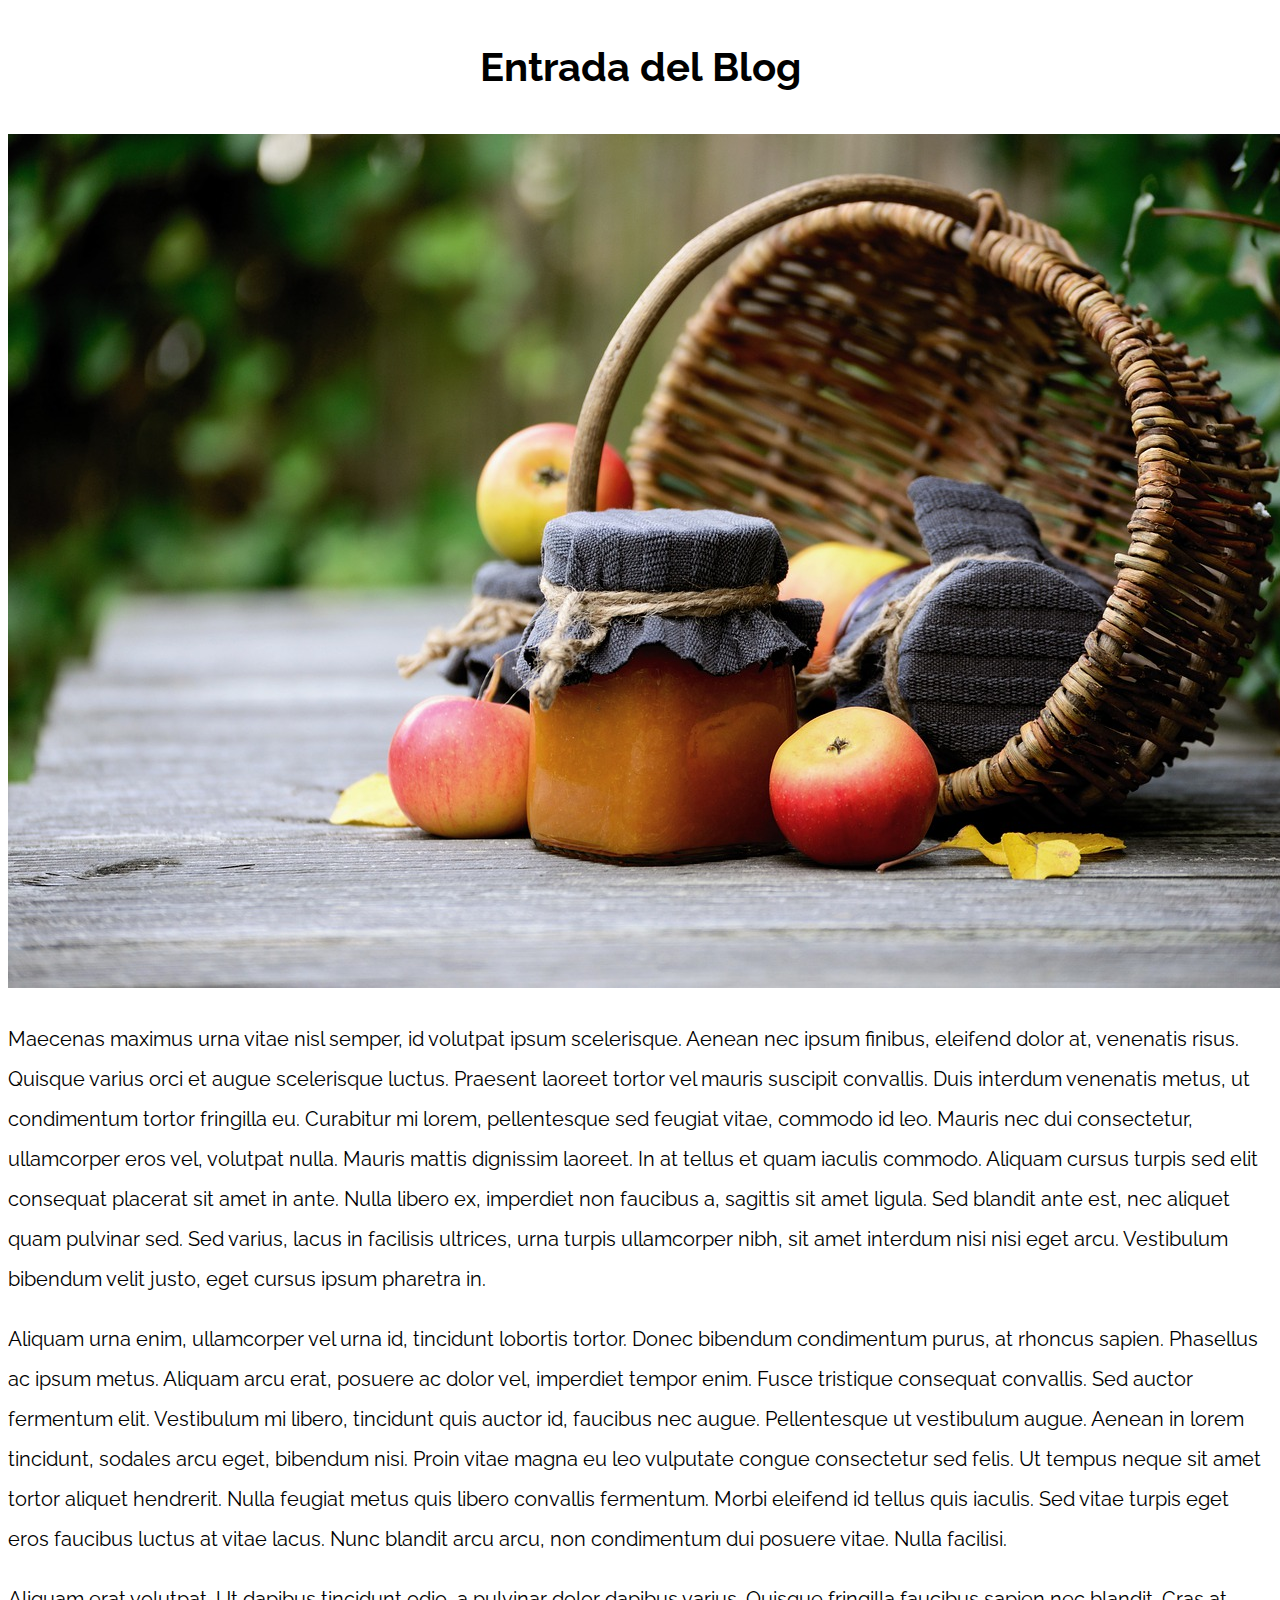
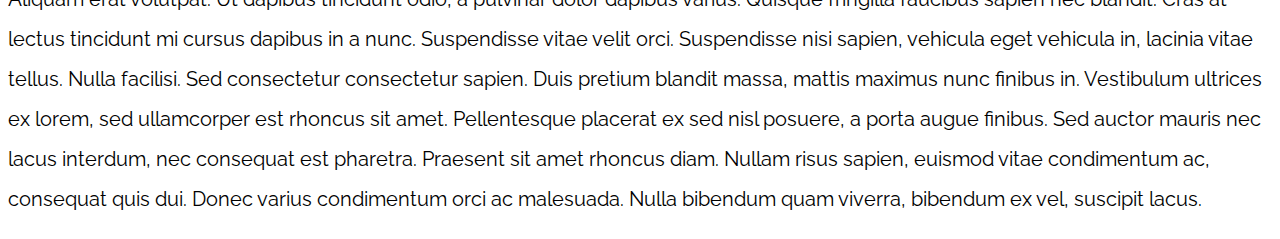
<file: 13-mostly_fluid/index.html>
<!DOCTYPE html>
<html>

<head>
    <meta charset="utf-8">
    <title>Patrones Responsive Web Design</title>
    <link rel="stylesheet" href="https://necolas.github.io/normalize.css/8.0.1/normalize.css">
    <link href="https://fonts.googleapis.com/css?family=Raleway:400,700,900" rel="stylesheet">
    <link rel="stylesheet" href="css/styles.css">
    <meta name="viewport" content="width=device-width, initial-scale=1">
</head>

<body>

    <div class="contenedor">
        <article class="entrada-blog">
            <h1>Entrada del Blog</h1>
            <img src="img/imagen1.jpg">

            <p>Maecenas maximus urna vitae nisl semper, id volutpat ipsum scelerisque. Aenean nec ipsum finibus, eleifend dolor at, venenatis risus. Quisque varius orci et augue scelerisque luctus. Praesent laoreet tortor vel mauris suscipit convallis. Duis
                interdum venenatis metus, ut condimentum tortor fringilla eu. Curabitur mi lorem, pellentesque sed feugiat vitae, commodo id leo. Mauris nec dui consectetur, ullamcorper eros vel, volutpat nulla. Mauris mattis dignissim laoreet. In at
                tellus et quam iaculis commodo. Aliquam cursus turpis sed elit consequat placerat sit amet in ante. Nulla libero ex, imperdiet non faucibus a, sagittis sit amet ligula. Sed blandit ante est, nec aliquet quam pulvinar sed. Sed varius, lacus
                in facilisis ultrices, urna turpis ullamcorper nibh, sit amet interdum nisi nisi eget arcu. Vestibulum bibendum velit justo, eget cursus ipsum pharetra in.</p>

            <p>Aliquam urna enim, ullamcorper vel urna id, tincidunt lobortis tortor. Donec bibendum condimentum purus, at rhoncus sapien. Phasellus ac ipsum metus. Aliquam arcu erat, posuere ac dolor vel, imperdiet tempor enim. Fusce tristique consequat
                convallis. Sed auctor fermentum elit. Vestibulum mi libero, tincidunt quis auctor id, faucibus nec augue. Pellentesque ut vestibulum augue. Aenean in lorem tincidunt, sodales arcu eget, bibendum nisi. Proin vitae magna eu leo vulputate
                congue consectetur sed felis. Ut tempus neque sit amet tortor aliquet hendrerit. Nulla feugiat metus quis libero convallis fermentum. Morbi eleifend id tellus quis iaculis. Sed vitae turpis eget eros faucibus luctus at vitae lacus. Nunc
                blandit arcu arcu, non condimentum dui posuere vitae. Nulla facilisi.</p>

            <p>Aliquam erat volutpat. Ut dapibus tincidunt odio, a pulvinar dolor dapibus varius. Quisque fringilla faucibus sapien nec blandit. Cras at lectus tincidunt mi cursus dapibus in a nunc. Suspendisse vitae velit orci. Suspendisse nisi sapien,
                vehicula eget vehicula in, lacinia vitae tellus. Nulla facilisi. Sed consectetur consectetur sapien. Duis pretium blandit massa, mattis maximus nunc finibus in. Vestibulum ultrices ex lorem, sed ullamcorper est rhoncus sit amet. Pellentesque
                placerat ex sed nisl posuere, a porta augue finibus. Sed auctor mauris nec lacus interdum, nec consequat est pharetra. Praesent sit amet rhoncus diam. Nullam risus sapien, euismod vitae condimentum ac, consequat quis dui. Donec varius
                condimentum orci ac malesuada. Nulla bibendum quam viverra, bibendum ex vel, suscipit lacus.</p>
        </article>

    </div>

</body>

</html>
</file>
<file: 01-2columnas_iguales_css_grid/css/styles.css>
html {
    box-sizing: border-box;
    font-size: 62.5%;
}

*,
*:before,
*:after {
    box-sizing: inherit;
}

body {
    font-family: 'Raleway', sans-serif;
    font-size: 1.6rem;
}

img {
    max-width: 100%;
}

h1 {
    font-size: 4rem;
}

.contenedor {
    max-width: 1200px;
    width: 95%;
    margin: 0 auto;
}

.entrada-blog a {
    display: inline-block;
    background-color: #2196F3;
    color: white;
    padding: 10px 20px;
    text-decoration: none;
    font-weight: bold;
    text-transform: uppercase;
}

/** CODIGO AQUI **/

@media (min-width: 768px) {
    .grid {
        display: grid;
        grid-template-columns: repeat(2, 1fr);
        gap: 2rem;
    }
}
</file>
<file: 02-2columnas_iguales_flexbox/css/styles.css>
html {
    box-sizing: border-box;
    font-size: 62.5%;
}

*,
*:before,
*:after {
    box-sizing: inherit;
}

body {
    font-family: 'Raleway', sans-serif;
    font-size: 1.6rem;
}

img {
    max-width: 100%;
}

h1 {
    font-size: 4rem;
}

.contenedor {
    max-width: 1200px;
    width: 95%;
    margin: 0 auto;
}

.entrada-blog a {
    display: inline-block;
    background-color: #2196F3;
    color: white;
    padding: 10px 20px;
    text-decoration: none;
    font-weight: bold;
    text-transform: uppercase;
}

/** CODIGO AQUI **/

@media (min-width: 788px) {
    .flex {
        display: flex;
        justify-content: space-between;
    }

    .entrada-blog {
        /* flex-basis: calc(50% - 1rem); */
        flex: 0 0 calc(50% - 1rem);
    }
}
</file>
<file: 03-3columnas_iguales_css_grid/css/styles.css>
html {
    box-sizing: border-box;
    font-size: 62.5%;
}

*,
*:before,
*:after {
    box-sizing: inherit;
}

body {
    font-family: 'Raleway', sans-serif;
    font-size: 1.6rem;
}

img {
    max-width: 100%;
}

h1 {
    font-size: 4rem;
}

.contenedor {
    max-width: 1200px;
    width: 95%;
    margin: 0 auto;
}

.entrada-blog a {
    display: inline-block;
    background-color: #2196F3;
    color: white;
    padding: 10px 20px;
    text-decoration: none;
    font-weight: bold;
    text-transform: uppercase;
}

/** CODIGO AQUI **/

@media (min-width: 768px) {
    .grid {
        display: grid;
        grid-template-columns: repeat(3, 1fr);
        gap: 2rem;
    }
}
</file>
<file: 04-3columnas_iguales_flexbox/css/styles.css>
html {
    box-sizing: border-box;
    font-size: 62.5%;
}

*,
*:before,
*:after {
    box-sizing: inherit;
}

body {
    font-family: 'Raleway', sans-serif;
    font-size: 1.6rem;
}

img {
    max-width: 100%;
}

h1 {
    font-size: 4rem;
}

.contenedor {
    max-width: 1200px;
    width: 95%;
    margin: 0 auto;
}

.entrada-blog a {
    display: inline-block;
    background-color: #2196F3;
    color: white;
    padding: 10px 20px;
    text-decoration: none;
    font-weight: bold;
    text-transform: uppercase;
}

/** CODIGO AQUI **/

@media (min-width: 768px) {
    .flex {
        display: flex;
        justify-content: space-between;
    }

    .entrada-blog {
        flex: 0 0 calc(33.33% - 1rem);
    }
}
</file>
<file: 05-3columnas_css_grid/css/styles.css>
html {
    box-sizing: border-box;
    font-size: 62.5%;
}

*,
*:before,
*:after {
    box-sizing: inherit;
}

body {
    font-family: 'Raleway', sans-serif;
    font-size: 1.6rem;
    line-height: 2;
}

img {
    max-width: 100%;
}

h1 {
    font-size: 4rem;
}

h2 {
    font-size: 3.2rem;
}

.contenedor {
    max-width: 1200px;
    width: 95%;
    margin: 0 auto;
}

p {
    font-size: 2rem;
}

.entrada-blog a {
    display: inline-block;
    background-color: #2196F3;
    color: white;
    padding: 10px 20px;
    text-decoration: none;
    font-weight: bold;
    text-transform: uppercase;
}


/** CODIGO AQUI **/

.grid {
    display: grid;
    grid-template-columns: 25% 50% 25%;
    gap: 5rem;
}

.primero {
    grid-column: 1/2;
    grid-row: 1/2;
}
.segundo {
    grid-column: 2 / 3;
}
</file>
<file: 06-3columnas_flexbox/css/styles.css>
html {
    box-sizing: border-box;
    font-size: 62.5%;
}

*,
*:before,
*:after {
    box-sizing: inherit;
}

body {
    font-family: 'Raleway', sans-serif;
    font-size: 1.6rem;
    line-height: 2;
}

img {
    max-width: 100%;
}

h1 {
    font-size: 4rem;
}

h2 {
    font-size: 3.2rem;
}

p {
    font-size: 2rem;
}

.contenedor {
    max-width: 1200px;
    width: 95%;
    margin: 0 auto;
}

.entrada-blog a {
    display: inline-block;
    background-color: #2196F3;
    color: white;
    padding: 10px 20px;
    text-decoration: none;
    font-weight: bold;
    text-transform: uppercase;
}

/** CODIGO AQUI **/

.flex {
    display: flex;
    justify-content: space-between;
    gap: 5rem;
}

.contenido-principal {
    flex: calc(60% - 1rem);
}

.sidebar {
    flex-basis: calc(20% - 1rem);
}

.side1 {
    order: -1;
}
</file>
<file: 07-column_drop_css_grid/css/styles.css>
html {
    box-sizing: border-box;
    font-size: 62.5%;
}

*,
*:before,
*:after {
    box-sizing: inherit;
}

body {
    font-family: 'Raleway', sans-serif;
    font-size: 1.6rem;
    line-height: 2;
}

img {
    max-width: 100%;
}

h1 {
    font-size: 4rem;
}

h2 {
    font-size: 3.2rem;
}

p {
    font-size: 2rem;
}

.contenedor {
    max-width: 1200px;
    width: 95%;
    margin: 0 auto;
}

.entrada-blog a {
    display: inline-block;
    background-color: #2196F3;
    color: white;
    padding: 10px 20px;
    text-decoration: none;
    font-weight: bold;
    text-transform: uppercase;
}



/** CODIGO AQUI **/

@media (min-width: 480px) {
    .column-drop-css {
        display: grid;
        grid-template-columns: repeat(2, 1fr);
        gap: 2rem;
    }
    .segunda {
        grid-column: 1/3;
    }
}

@media (min-width: 968px) {
    .column-drop-css {
        display: grid;
        grid-template-columns: repeat(3, 1fr);
        gap: 2rem;
    }
    .segunda {
        grid-column: 3/4;
    }
}


.primera {

}

.segunda {

}
</file>
<file: 08-column_drop_flexbox/css/styles.css>
html {
    box-sizing: border-box;
    font-size: 62.5%;
}

*,
*:before,
*:after {
    box-sizing: inherit;
}

body {
    font-family: 'Raleway', sans-serif;
    font-size: 1.6rem;
    line-height: 2;
}

img {
    max-width: 100%;
}

h1 {
    font-size: 4rem;
}

h2 {
    font-size: 3.2rem;
}

p {
    font-size: 2rem;
}

.contenedor {
    max-width: 1200px;
    width: 95%;
    margin: 0 auto;
}

.entrada-blog a {
    display: inline-block;
    background-color: #2196F3;
    color: white;
    padding: 10px 20px;
    text-decoration: none;
    font-weight: bold;
    text-transform: uppercase;
}

/** CODIGO AQUI **/

@media (min-width: 488px) {
    .column-drop-flex{
        display: flex;
        justify-content: space-between;
        flex-wrap: wrap;
    }
    .contenido-principal,
    .primera {
        flex-basis: calc(50% - 5rem);
    }
}

@media (min-width: 768px) {
    .contenido-principal,
    .primera,
    .segunda {
        flex-basis: calc(33.3% - 5rem);
    }
}
</file>
<file: 09-con_sidebar_css_grid/css/styles.css>
html {
    box-sizing: border-box;
    font-size: 62.5%;
}

*,
*:before,
*:after {
    box-sizing: inherit;
}

body {
    font-family: 'Raleway', sans-serif;
    font-size: 1.6rem;
    line-height: 2;
}

img {
    max-width: 100%;
}

h1 {
    font-size: 4rem;
}

h2 {
    font-size: 3.2rem;
}

p {
    font-size: 2rem;
}

.contenedor {
    max-width: 1200px;
    width: 95%;
    margin: 0 auto;
}

.entrada-blog a {
    display: inline-block;
    background-color: #2196F3;
    color: white;
    padding: 10px 20px;
    text-decoration: none;
    font-weight: bold;
    text-transform: uppercase;
}

/** CODIGO AQUI **/

@media (min-width: 768px) {
    .con-sidebar {
        display: grid;
        grid-template-columns: 3fr 1fr;
        gap: 4rem;
    }
}
</file>
<file: 10-con_sidebar_flexbox/css/styles.css>
html {
    box-sizing: border-box;
    font-size: 62.5%;
}

*,
*:before,
*:after {
    box-sizing: inherit;
}

body {
    font-family: 'Raleway', sans-serif;
    font-size: 1.6rem;
    line-height: 2;
}

img {
    max-width: 100%;
}

h1 {
    font-size: 4rem;
}

h2 {
    font-size: 3.2rem;
}

p {
    font-size: 2rem;
}

.contenedor {
    max-width: 1200px;
    width: 95%;
    margin: 0 auto;
}

.entrada-blog a {
    display: inline-block;
    background-color: #2196F3;
    color: white;
    padding: 10px 20px;
    text-decoration: none;
    font-weight: bold;
    text-transform: uppercase;
}


/** CODIGO AQUI **/

.flex {
    display: flex;
    gap: 5rem;
}

.aside {
    order: -1;
}
</file>
<file: 11-layout_shifter_css_grid/css/styles.css>
html {
    box-sizing: border-box;
    font-size: 62.5%;
}

*,
*:before,
*:after {
    box-sizing: inherit;
}

body {
    font-family: 'Raleway', sans-serif;
    font-size: 1.6rem;
    line-height: 2;
}

img {
    max-width: 100%;
}

h1 {
    font-size: 4rem;
}

h2 {
    font-size: 3.2rem;
}

p {
    font-size: 2rem;
}

.contenedor {
    max-width: 1200px;
    width: 95%;
    margin: 0 auto;
}

.entrada-blog a {
    display: inline-block;
    background-color: #2196F3;
    color: white;
    padding: 10px 20px;
    text-decoration: none;
    font-weight: bold;
    text-transform: uppercase;
}


/** CODIGO AQUI **/
@media (min-width: 468px) {
    .layout-shifter {
        display: grid;
        grid-template-areas: "contenido" "inferior";
        gap: 5rem;
    }

    .sidebar {
        grid-area: inferior;
    }
}

@media (min-width: 992px) {
    .layout-shifter {
        grid-template-areas: "contenido sidebar" 
    }
    .sidebar {
        grid-area: sidebar;
    }
}
</file>
<file: 12-layout_shifter_flexbox/css/styles.css>
html {
    box-sizing: border-box;
    font-size: 62.5%;
}

*,
*:before,
*:after {
    box-sizing: inherit;
}

body {
    font-family: 'Raleway', sans-serif;
    font-size: 1.6rem;
    line-height: 2;
}

img {
    max-width: 100%;
}

h1 {
    font-size: 4rem;
}

h2 {
    font-size: 3.2rem;
}

p {
    font-size: 2rem;
}

.contenedor {
    max-width: 1200px;
    width: 95%;
    margin: 0 auto;
}

.entrada-blog a {
    display: inline-block;
    background-color: #2196F3;
    color: white;
    padding: 10px 20px;
    text-decoration: none;
    font-weight: bold;
    text-transform: uppercase;
}

/** CODIGO AQUI **/

@media (min-width: 468px) {
    .flex {
        display: flex;
        flex-direction: column-reverse;
        gap: 2rem;
    }
}

@media (min-width: 968px) {
    .flex {
        flex-direction: row;
    }
    .contenido {
        flex: 0 0 calc(66.6% - 2rem);
    }
    .sidebar {
        flex: 0 0 calc(33.3% - 2rem);
        order: 2;
    }
}
</file>
<file: 13-mostly_fluid/css/styles.css>
html {
    box-sizing: border-box;
    font-size: 62.5%;
}

*,
*:before,
*:after {
    box-sizing: inherit;
}

body {
    font-family: 'Raleway', sans-serif;
    font-size: 1.6rem;
    line-height: 2;
}
h1 {
    font-size: 4rem;
}

h2 {
    font-size: 3.2rem;
}

p {
    font-size: 2rem;
}

.entrada-blog a {
    display: inline-block;
    background-color: #2196F3;
    color: white;
    padding: 10px 20px;
    text-decoration: none;
    font-weight: bold;
    text-transform: uppercase;
}

/** CODIGO AQUI **/

h1 {
    text-align: center;
    font-size: 3rem;
}

@media (min-width: 768px) {
    h1 {
        font-size: 4rem;
    }
}
</file>
